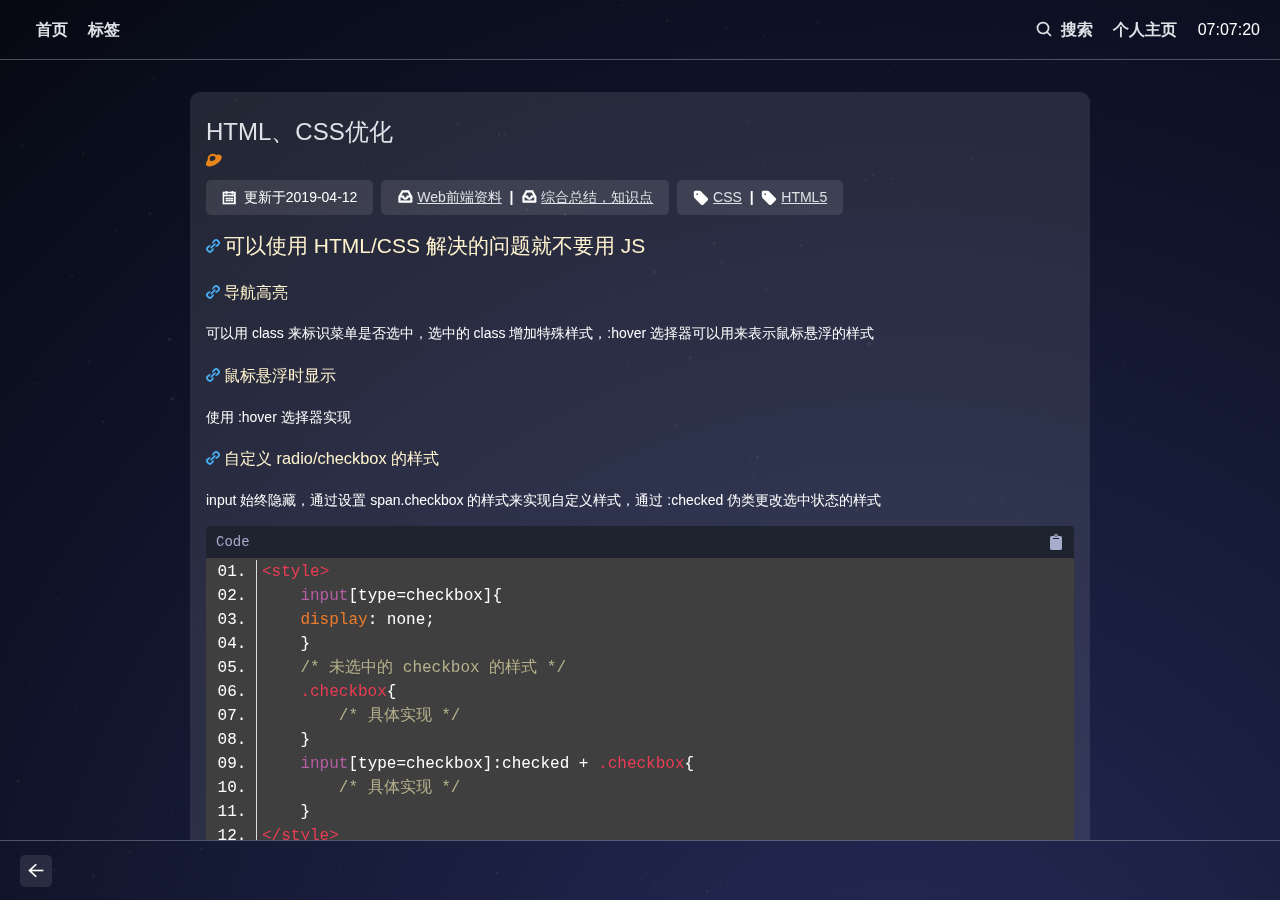
<file: index.html>
<!DOCTYPE html><html><head><meta charset=utf-8><meta name=viewport content="width=device-width,initial-scale=1"><title>laklee</title><link href=/static/css/app.91824c2eae574165a221fcc6f85e0d2a.css rel=stylesheet></head><body><div id=app></div><script type=text/javascript src=/static/js/manifest.2ae2e69a05c33dfc65f8.js></script><script type=text/javascript src=/static/js/vendor.9352651516535406e979.js></script><script type=text/javascript src=/static/js/app.5427d3b23f7c0a654eb5.js></script></body></html>
</file>
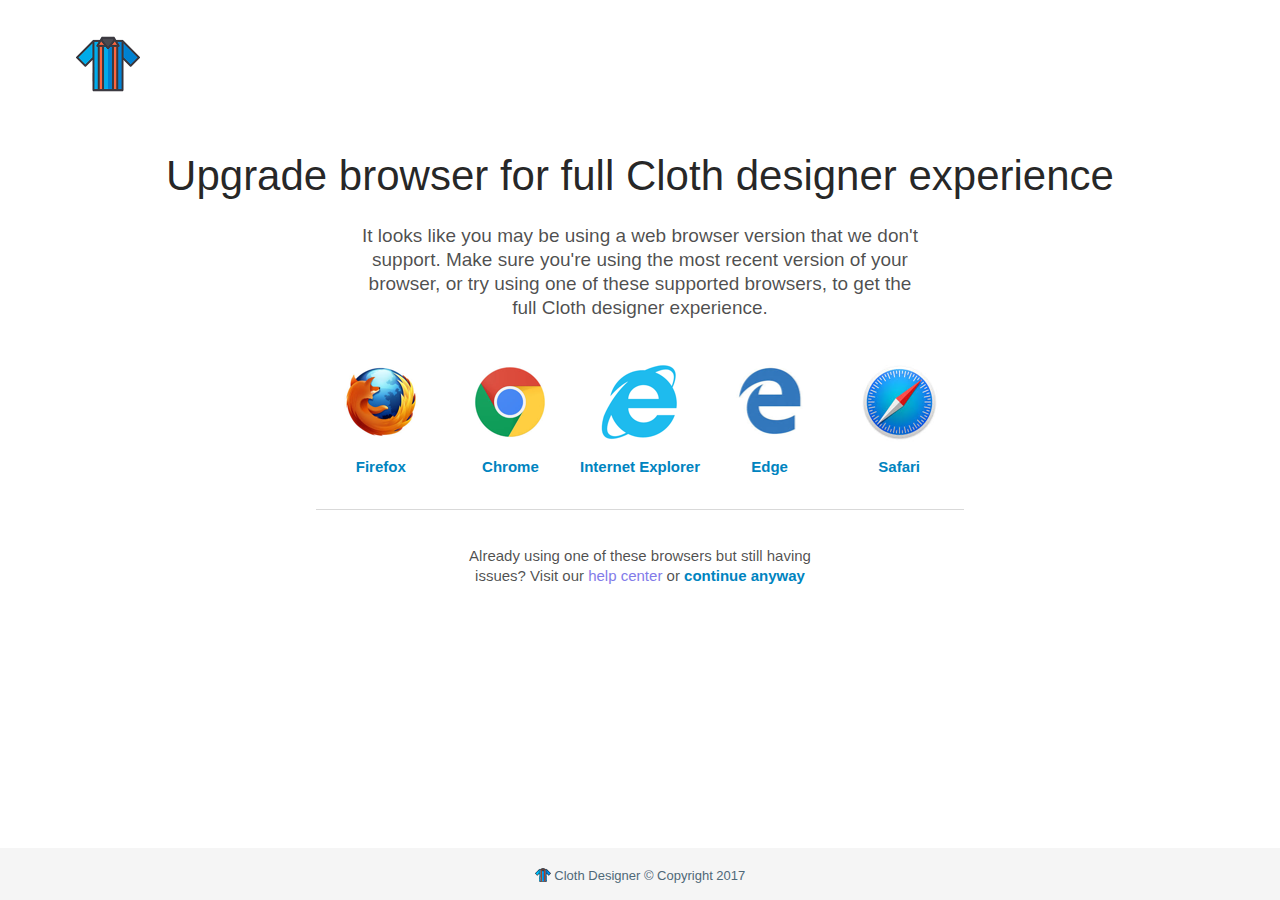
<file: design/browser-not-supported.html>
<!DOCTYPE html>
<!--[if lt IE 7]> <html lang="en" class="ie ie6 lte9 lte8 lte7"> <![endif]-->
<!--[if IE 7]> <html lang="en" class="ie ie7 lte9 lte8 lte7"> <![endif]-->
<!--[if IE 8]> <html lang="en" class="ie ie8 lte9 lte8"> <![endif]-->
<!--[if IE 9]> <html lang="en" class="ie ie9 lte9"> <![endif]-->
<!--[if gt IE 9]> <html lang="en"> <![endif]-->
<!--[if !IE]><!--> 
<html lang="en"> 
  <!--<![endif]--> 
  <head> 
    <meta charset="UTF-8"> 
    <title>Cloth Designer
    </title> 
    <meta http-equiv="X-UA-Compatible" content="IE=edge">
    <link rel="shortcut icon" type="image/ico" href="favicon.ico" />
      <style type="text/css">li-icon[type=linkedin-bug] .background{
      fill:#000}
      li-icon[type=linkedin-bug][color=brand] .background{
        fill:#0077b5}
      li-icon[type=linkedin-bug][color=inverse] .background{
        fill:#fff}
      li-icon[type=linkedin-bug][color=premium] .background{
        fill:#af9b62}
      .artdeco-premium-bug-variant li-icon[type=linkedin-bug][color=premium] .background{
        fill:#efb920}
      li-icon[type=linkedin-bug] .bug-text-color{
        display:none}
      li-icon[type=linkedin-bug][color] .bug-text-color{
        display:block}
      li-icon[type=linkedin-bug][color=inverse] .bug-text-color{
        display:none}
      li-icon[type=linkedin-bug][size="14dp"]{
        width:14px;
        height:14px}
      li-icon[type=linkedin-bug][size="21dp"]{
        width:21px;
        height:21px}
      li-icon[type=linkedin-bug][size="28dp"]{
        width:28px;
        height:28px}
      li-icon[type=linkedin-bug][size="34dp"]{
        width:34px;
        height:34px}
      li-icon[type=linkedin-bug][size="40dp"]{
        width:40px;
        height:40px}
      li-icon[type=linkedin-bug][size="48dp"]{
        width:48px;
        height:48px}
      li-icon[type=linkedin-bug] svg{
        width:100%;
        height:100%}
      li-icon[type=linkedin-bug] .bug-14dp,li-icon[type=linkedin-bug] .bug-21dp,li-icon[type=linkedin-bug] .bug-28dp,li-icon[type=linkedin-bug] .bug-34dp,li-icon[type=linkedin-bug] .bug-40dp,li-icon[type=linkedin-bug] .bug-48dp{
        display:none}
      li-icon[type=linkedin-bug] .dpi-gt1,li-icon[type=linkedin-bug][size="14dp"] .bug-14dp,li-icon[type=linkedin-bug][size="21dp"] .bug-21dp,li-icon[type=linkedin-bug][size="28dp"] .bug-28dp,li-icon[type=linkedin-bug][size="34dp"] .bug-34dp,li-icon[type=linkedin-bug][size="40dp"] .bug-40dp,li-icon[type=linkedin-bug][size="48dp"] .bug-48dp{
        display:block}
      li-icon[type=linkedin-bug] .dpi-1{
        display:none}
      @media (-webkit-max-device-pixel-ratio:1),(max-resolution:1dppx),(max-resolution:96dpi){
        li-icon[type=linkedin-bug] dpi-gt1{
          display:none}
        li-icon[type=linkedin-bug] .dpi-1{
          display:block}
      }
      li-icon[type=linkedin-logo] .background{
        fill:#000}
      li-icon[type=linkedin-logo][color=brand] .background{
        fill:#0077b5}
      li-icon[type=linkedin-logo].logo-lockup-inverse .linkedin-text path,li-icon[type=linkedin-logo].logo-lockup-inverse .linkedin-text polygon,li-icon[type=linkedin-logo][color=inverse] .background,li-icon[type=linkedin-logo][color=inverse] .linkedin-text path,li-icon[type=linkedin-logo][color=inverse] .linkedin-text polygon{
        fill:#fff}
      li-icon[type=linkedin-logo][color=premium] .background{
        fill:#af9b62}
      .artdeco-premium-bug-variant li-icon[type=linkedin-logo][color=premium] .background{
        fill:#efb920}
      li-icon[type=linkedin-logo] .bug-text-color{
        display:none}
      li-icon[type=linkedin-logo][color] .bug-text-color{
        display:block}
      li-icon[type=linkedin-logo][color=inverse] .bug-text-color{
        display:none}
      li-icon[type=linkedin-logo][size="14dp"]{
        width:56px;
        height:14px}
      li-icon[type=linkedin-logo][size="21dp"]{
        width:84px;
        height:21px}
      li-icon[type=linkedin-logo][size="28dp"]{
        width:110px;
        height:28px}
      li-icon[type=linkedin-logo][size="34dp"]{
        width:135px;
        height:34px}
      li-icon[type=linkedin-logo][size="40dp"]{
        width:159px;
        height:40px}
      li-icon[type=linkedin-logo][size="48dp"]{
        width:191px;
        height:48px}
      li-icon[type=linkedin-logo] svg{
        width:100%;
        height:100%}
      li-icon[type=linkedin-logo] .logo-14dp,li-icon[type=linkedin-logo] .logo-21dp,li-icon[type=linkedin-logo] .logo-28dp,li-icon[type=linkedin-logo] .logo-34dp,li-icon[type=linkedin-logo] .logo-40dp,li-icon[type=linkedin-logo] .logo-48dp{
        display:none}
      li-icon[type=linkedin-logo] .dpi-gt1,li-icon[type=linkedin-logo][size="14dp"] .logo-14dp,li-icon[type=linkedin-logo][size="21dp"] .logo-21dp,li-icon[type=linkedin-logo][size="28dp"] .logo-28dp,li-icon[type=linkedin-logo][size="34dp"] .logo-34dp,li-icon[type=linkedin-logo][size="40dp"] .logo-40dp,li-icon[type=linkedin-logo][size="48dp"] .logo-48dp{
        display:block}
      li-icon[type=linkedin-logo] .dpi-1{
        display:none}
      @media (-webkit-max-device-pixel-ratio:1),(max-resolution:1dppx),(max-resolution:96dpi){
        li-icon[type=linkedin-logo] .dpi-gt1{
          display:none}
        li-icon[type=linkedin-logo] .dpi-1{
          display:block}
      }
      @keyframes a{
        0%{
          transform:rotate(0deg) translate(-50%,-50%)}
        to{
          transform:rotate(1turn) translate(-50%,-50%)}
      }
      @-webkit-keyframes a{
        0%{
          -webkit-transform:rotate(0deg) translate(-50%,-50%)}
        to{
          -webkit-transform:rotate(1turn) translate(-50%,-50%)}
      }
      @keyframes b{
        0%{
          transform:rotate(0deg) translate(-50%,-50%)}
        to{
          transform:rotate(-1turn) translate(-50%,-50%)}
      }
      @-webkit-keyframes b{
        0%{
          -webkit-transform:rotate(0deg) translate(-50%,-50%)}
        to{
          -webkit-transform:rotate(-1turn) translate(-50%,-50%)}
      }
      @-webkit-keyframes c{
        to{
          stroke-dashoffset:0}
      }
      @keyframes c{
        to{
          stroke-dashoffset:0}
      }
      @-webkit-keyframes d{
        to{
          transform:scale(1)}
      }
      @keyframes d{
        to{
          transform:scale(1)}
      }
      use{
        fill-opacity:1;
        stroke-opacity:1;
        fill:transparent;
        stroke:transparent}
      .active use[*|href^="#nav-"],use[data-size=small],use[data-state=active]{
        fill-opacity:0;
        stroke-opacity:0;
        fill:currentColor;
        stroke:currentColor}
      li-icon[type=loader]>svg{
        -webkit-transform-origin:0 0;
        transform-origin:0 0;
        position:absolute;
        top:50%;
        left:50%;
        -webkit-animation:a 1s steps(12) infinite;
        animation:a 1s steps(12) infinite}
      [dir=rtl] li-icon[type=loader]>svg{
        -webkit-animation:b 1s steps(12) infinite;
        animation:b 1s steps(12) infinite}
      li-icon{
        display:inline-block;
        width:300px;
        height:150px;
        overflow:hidden;
        position:relative}
      li-icon>svg{
        display:block;
        margin:auto}
      li-icon[type$=-icon]{
        width:24px;
        height:24px}
      li-icon[type$=-icon][size=small]{
        width:16px;
        height:16px}
      li-icon[type$=-icon]>svg{
        vertical-align:top}
      li-icon[type^=nav-]{
        width:32px!important;
        height:32px!important}
      li-icon .inactive-item,li-icon .large-icon{
        fill:currentColor}
      li-icon .active-item,li-icon .small-icon{
        fill:currentColor;
        visibility:hidden}
      li-icon[size=small] .inactive-item,li-icon[size=small] .large-icon,li-icon[type^=nav-][active] .inactive-item,li-icon[type^=nav-][active] .large-icon{
        visibility:hidden}
      li-icon[size=small] .active-item,li-icon[size=small] .small-icon,li-icon[type^=nav-][active] .active-item,li-icon[type^=nav-][active] .small-icon{
        visibility:visible}
      li-icon[type^=app-]{
        width:40px!important;
        height:40px!important}
      li-icon[type=loader]{
        fill-opacity:1;
        stroke-opacity:1;
        fill:transparent;
        stroke:transparent}
      li-icon[type=loader][size=small]{
        fill-opacity:0;
        stroke-opacity:0;
        fill:currentColor;
        stroke:currentColor}
      li-icon .color-icon,li-icon[color] .solid-icon{
        display:none}
      li-icon[color] .color-icon{
        display:block}
      li-icon[type^=large-],li-icon[type^=large-][size=small]{
        width:48px!important;
        height:48px!important}
      [dir=rtl] li-icon[type*=arrow],[dir=rtl] li-icon[type*=chevron],[dir=rtl] li-icon[type*=follow],[dir=rtl] li-icon[type=enter-icon],[dir=rtl] li-icon[type=forward-icon],[dir=rtl] li-icon[type=leave-icon],[dir=rtl] li-icon[type=question-pebble-icon],[dir=rtl] li-icon[type=reply-icon],[dir=rtl] li-icon[type=share-ios-icon],[dir=rtl] li-icon[type=share-linkedin-icon],[dir=rtl] li-icon[type=to-end-icon],[dir=rtl] li-icon[type=to-start-icon]{
        -webkit-transform:rotateY(180deg);
        transform:rotateY(180deg)}
      [dir=rtl] li-icon>svg{
        float:left}
      li-icon[type$=-pebble-icon][animate]{
        transform:scale(.2);
        animation:d 334ms ease-in-out forwards}
      li-icon[type$=-pebble-icon][animate] .circle{
        stroke-dasharray:63;
        stroke-dashoffset:63;
        animation:c .5s ease-out forwards;
        animation-delay:334ms}
      li-icon[type$=-pebble-icon][animate][size=small] .circle{
        stroke-dasharray:38;
        stroke-dashoffset:38}
      li-icon[type^=premium-]{
        width:auto;
        height:16px}
      li-icon[type^=premium-][type^=premium-app-icon]{
        height:24px}
      li-icon[type^=premium-][size="8dp"]{
        height:8px}
      li-icon[type^=premium-][size="10dp"]{
        height:10px}
      li-icon[type^=premium-][size="12dp"]{
        height:12px}
      li-icon[type^=premium-][size="16dp"]{
        height:16px}
      li-icon[type^=premium-][size="20dp"]{
        height:20px}
      li-icon[type^=premium-][size="24dp"]{
        height:24px}
      li-icon[type^=premium-][size="32dp"]{
        height:32px}
      li-icon[type^=premium-] text{
        font-size:24px;
        font-weight:600;
        letter-spacing:4px;
        dominant-baseline:text-before-edge;
        font-family:Source Sans Pro,Helvetica,Arial,sans-serif}
      abbr,address,article,aside,audio,b,blockquote,body,canvas,caption,cite,code,dd,del,details,dfn,div,dl,dt,em,fieldset,figcaption,figure,footer,form,h1,h2,h3,h4,h5,h6,header,hgroup,html,i,iframe,img,ins,kbd,label,legend,li,mark,menu,nav,object,ol,p,pre,q,samp,section,small,span,strong,sub,summary,sup,table,tbody,td,tfoot,th,thead,time,tr,ul,var,video{
        margin:0;
        padding:0;
        border:0;
        outline:0;
        font-size:100%;
        vertical-align:baseline;
        background:transparent}
      body{
        line-height:1}
      article,aside,details,figcaption,figure,footer,header,hgroup,main,menu,nav,section{
        display:block}
      nav ul{
        list-style:none}
      blockquote,q{
        quotes:none}
      blockquote:after,blockquote:before,q:after,q:before{
        content:"";
        content:none}
      a{
        margin:0;
        padding:0;
        font-size:100%;
        vertical-align:baseline;
        background:transparent}
      ins{
        text-decoration:none}
      ins,mark{
        background-color:#ff9;
        color:#000}
      mark{
        font-style:italic;
        font-weight:700}
      del{
        text-decoration:line-through}
      abbr[title],dfn[title]{
        border-bottom:1px dotted;
        cursor:help}
      table{
        border-collapse:collapse;
        border-spacing:0}
      hr{
        border:0;
        display:block;
        height:1px;
        margin:1rem 0 24px;
        padding:0;
        border-color:rgba(0,0,0,.15);
        border-top:1px solid rgba(0,0,0,.15)}
      @media (max-width:976px){
        hr{
          margin-bottom:16px}
      }
      #svg-source{
        position:absolute;
        top:0;
        left:-100px;
        opacity:0}
      .a11y-text{
        border:0!important;
        clip:rect(1px,1px,1px,1px);
        height:1px!important;
        overflow:hidden;
        padding:0!important;
        position:absolute!important;
        white-space:nowrap!important;
        width:1px!important}
      [data-artdeco-is-focused=true]{
        outline:none}
      @keyframes e{
        0%{
          opacity:.99}
        to{
          opacity:1}
      }
      .artdeco-link-variant p a{
        font-weight:700!important}
      input,select{
        vertical-align:middle}
      label{
        font-family:Source Sans Pro,Helvetica,Arial,sans-serif;
        line-height:20px;
        font-weight:400;
        color:rgba(0,0,0,.55);
        font-size:15px;
        display:block;
        margin:12px 0 3px}
      label:lang(ja),label:lang(ko),label:lang(zh){
        font-size:1.4rem;
        line-height:2.2rem}
      label:lang(ar){
        font-size:1.5rem;
        line-height:2rem}
      label:lang(th){
        font-size:1.3rem;
        line-height:2rem}
      label.required:after{
        content:"*";
        color:#0084bf;
        margin-left:2px}
      input[type=date],input[type=datetime-local],input[type=datetime],input[type=email],input[type=month],input[type=number],input[type=password],input[type=search],input[type=tel],input[type=text],input[type=time],input[type=url],input[type=week],textarea{
        box-shadow:none;
        border-radius:2px;
        border:1px solid rgba(0,0,0,.25);
        padding:0 10px;
        width:100%;
        outline:0;
        height:32px;
        transition-property:border-color,box-shadow;
        transition-duration:334ms;
        transition-timing-function:cubic-bezier(.4,0,.2,1);
        transition-delay:0s;
        box-sizing:border-box;
        background-color:transparent;
        color:rgba(0,0,0,.85);
        font-size:1.5rem;
        line-height:2rem;
        font-weight:400}
      input[type=date]::-webkit-input-placeholder,input[type=datetime-local]::-webkit-input-placeholder,input[type=datetime]::-webkit-input-placeholder,input[type=email]::-webkit-input-placeholder,input[type=month]::-webkit-input-placeholder,input[type=number]::-webkit-input-placeholder,input[type=password]::-webkit-input-placeholder,input[type=search]::-webkit-input-placeholder,input[type=tel]::-webkit-input-placeholder,input[type=text]::-webkit-input-placeholder,input[type=time]::-webkit-input-placeholder,input[type=url]::-webkit-input-placeholder,input[type=week]::-webkit-input-placeholder,textarea::-webkit-input-placeholder{
        color:rgba(0,0,0,.55);
        opacity:1}
      input[type=date]::-moz-placeholder,input[type=datetime-local]::-moz-placeholder,input[type=datetime]::-moz-placeholder,input[type=email]::-moz-placeholder,input[type=month]::-moz-placeholder,input[type=number]::-moz-placeholder,input[type=password]::-moz-placeholder,input[type=search]::-moz-placeholder,input[type=tel]::-moz-placeholder,input[type=text]::-moz-placeholder,input[type=time]::-moz-placeholder,input[type=url]::-moz-placeholder,input[type=week]::-moz-placeholder,textarea::-moz-placeholder{
        color:rgba(0,0,0,.55);
        opacity:1}
      input[type=date]:-ms-input-placeholder,input[type=datetime-local]:-ms-input-placeholder,input[type=datetime]:-ms-input-placeholder,input[type=email]:-ms-input-placeholder,input[type=month]:-ms-input-placeholder,input[type=number]:-ms-input-placeholder,input[type=password]:-ms-input-placeholder,input[type=search]:-ms-input-placeholder,input[type=tel]:-ms-input-placeholder,input[type=text]:-ms-input-placeholder,input[type=time]:-ms-input-placeholder,input[type=url]:-ms-input-placeholder,input[type=week]:-ms-input-placeholder,textarea:-ms-input-placeholder{
        color:rgba(0,0,0,.55);
        opacity:1}
      input[type=date]::placeholder,input[type=datetime-local]::placeholder,input[type=datetime]::placeholder,input[type=email]::placeholder,input[type=month]::placeholder,input[type=number]::placeholder,input[type=password]::placeholder,input[type=search]::placeholder,input[type=tel]::placeholder,input[type=text]::placeholder,input[type=time]::placeholder,input[type=url]::placeholder,input[type=week]::placeholder,textarea::placeholder{
        color:rgba(0,0,0,.55);
        opacity:1}
      input[type=date]:hover,input[type=datetime-local]:hover,input[type=datetime]:hover,input[type=email]:hover,input[type=month]:hover,input[type=number]:hover,input[type=password]:hover,input[type=search]:hover,input[type=tel]:hover,input[type=text]:hover,input[type=time]:hover,input[type=url]:hover,input[type=week]:hover,textarea:hover{
        border-color:rgba(0,0,0,.55)}
      input[type=date]:focus,input[type=datetime-local]:focus,input[type=datetime]:focus,input[type=email]:focus,input[type=month]:focus,input[type=number]:focus,input[type=password]:focus,input[type=search]:focus,input[type=tel]:focus,input[type=text]:focus,input[type=time]:focus,input[type=url]:focus,input[type=week]:focus,textarea:focus{
        border-color:#0084bf;
        box-shadow:0 0 0 1px #0084bf}
      input[type=date][disabled],input[type=datetime-local][disabled],input[type=datetime][disabled],input[type=email][disabled],input[type=month][disabled],input[type=number][disabled],input[type=password][disabled],input[type=search][disabled],input[type=tel][disabled],input[type=text][disabled],input[type=time][disabled],input[type=url][disabled],input[type=week][disabled],textarea[disabled]{
        border-color:rgba(0,0,0,.1);
        color:rgba(0,0,0,.25)}
      input[type=date][disabled]::-webkit-input-placeholder,input[type=datetime-local][disabled]::-webkit-input-placeholder,input[type=datetime][disabled]::-webkit-input-placeholder,input[type=email][disabled]::-webkit-input-placeholder,input[type=month][disabled]::-webkit-input-placeholder,input[type=number][disabled]::-webkit-input-placeholder,input[type=password][disabled]::-webkit-input-placeholder,input[type=search][disabled]::-webkit-input-placeholder,input[type=tel][disabled]::-webkit-input-placeholder,input[type=text][disabled]::-webkit-input-placeholder,input[type=time][disabled]::-webkit-input-placeholder,input[type=url][disabled]::-webkit-input-placeholder,input[type=week][disabled]::-webkit-input-placeholder,textarea[disabled]::-webkit-input-placeholder{
        color:rgba(0,0,0,.25);
        opacity:1}
      input[type=date][disabled]::-moz-placeholder,input[type=datetime-local][disabled]::-moz-placeholder,input[type=datetime][disabled]::-moz-placeholder,input[type=email][disabled]::-moz-placeholder,input[type=month][disabled]::-moz-placeholder,input[type=number][disabled]::-moz-placeholder,input[type=password][disabled]::-moz-placeholder,input[type=search][disabled]::-moz-placeholder,input[type=tel][disabled]::-moz-placeholder,input[type=text][disabled]::-moz-placeholder,input[type=time][disabled]::-moz-placeholder,input[type=url][disabled]::-moz-placeholder,input[type=week][disabled]::-moz-placeholder,textarea[disabled]::-moz-placeholder{
        color:rgba(0,0,0,.25);
        opacity:1}
      input[type=date][disabled]:-ms-input-placeholder,input[type=datetime-local][disabled]:-ms-input-placeholder,input[type=datetime][disabled]:-ms-input-placeholder,input[type=email][disabled]:-ms-input-placeholder,input[type=month][disabled]:-ms-input-placeholder,input[type=number][disabled]:-ms-input-placeholder,input[type=password][disabled]:-ms-input-placeholder,input[type=search][disabled]:-ms-input-placeholder,input[type=tel][disabled]:-ms-input-placeholder,input[type=text][disabled]:-ms-input-placeholder,input[type=time][disabled]:-ms-input-placeholder,input[type=url][disabled]:-ms-input-placeholder,input[type=week][disabled]:-ms-input-placeholder,textarea[disabled]:-ms-input-placeholder{
        color:rgba(0,0,0,.25);
        opacity:1}
      input[type=date][disabled]::placeholder,input[type=datetime-local][disabled]::placeholder,input[type=datetime][disabled]::placeholder,input[type=email][disabled]::placeholder,input[type=month][disabled]::placeholder,input[type=number][disabled]::placeholder,input[type=password][disabled]::placeholder,input[type=search][disabled]::placeholder,input[type=tel][disabled]::placeholder,input[type=text][disabled]::placeholder,input[type=time][disabled]::placeholder,input[type=url][disabled]::placeholder,input[type=week][disabled]::placeholder,textarea[disabled]::placeholder{
        color:rgba(0,0,0,.25);
        opacity:1}
      input[type=date].error,input[type=datetime-local].error,input[type=datetime].error,input[type=email].error,input[type=month].error,input[type=number].error,input[type=password].error,input[type=search].error,input[type=tel].error,input[type=text].error,input[type=time].error,input[type=url].error,input[type=week].error,textarea.error{
        border-color:#ee1620}
      @media (-ms-high-contrast:none){
        ::-ms-backdrop,[type=range]{
          background-image:linear-gradient(90deg,transparent,transparent)!important;
          height:22px!important;
          margin:-8px 0!important}
      }
      [type=range]{
        -webkit-appearance:none;
        margin:10px 0;
        width:100%;
        height:16px;
        border-radius:16px;
        margin:8px 0;
        background-size:100%,calc(16.666% + 1px) 100%,200%;
        background-position:0 0,-1px,36.8421%;
        background-repeat:no-repeat,repeat-x,no-repeat;
        animation-duration:1ms;
        animation-name:e;
        background-image:linear-gradient(90deg,#0084bf 16px,transparent 17px,transparent calc(100% - 18px),#cdcfd2 18px),linear-gradient(90deg,#fff 1px,transparent 0),linear-gradient(90deg,#0084bf 50%,#cdcfd2 0)}
      [type=range][data-artdeco-slider-reverse]{
        background-image:linear-gradient(90deg,#cdcfd2 16px,transparent 17px,transparent calc(100% - 18px),#0084bf 18px),linear-gradient(90deg,#fff 1px,transparent 0),linear-gradient(90deg,#cdcfd2 50%,#0084bf 0)}
      [type=range]::-webkit-slider-thumb{
        box-shadow:0 0 0 1px rgba(0,0,0,.1),0 2px 3px rgba(0,0,0,.2);
        height:20px;
        width:20px;
        border-radius:10px;
        background:#fff;
        cursor:pointer;
        -webkit-appearance:none;
        margin-top:-2px}
      [type=range]::-webkit-slider-runnable-track{
        width:100%;
        height:16px;
        border-radius:16px;
        background-color:transparent;
        cursor:pointer}
      [type=range]::-moz-range-thumb{
        box-shadow:0 0 0 1px rgba(0,0,0,.1),0 2px 3px rgba(0,0,0,.2);
        height:20px;
        width:20px;
        border-radius:10px;
        background:#fff;
        cursor:pointer}
      [type=range]::-moz-range-track{
        width:100%;
        height:16px;
        border-radius:16px;
        background-color:transparent;
        cursor:pointer}
      [type=range]::-ms-track{
        height:16px;
        border-radius:16px;
        background-color:transparent;
        cursor:pointer;
        width:100%;
        background:transparent;
        border-color:transparent;
        color:transparent}
      [type=range]::-ms-thumb{
        box-shadow:0 0 0 1px rgba(0,0,0,.1),0 2px 3px rgba(0,0,0,.2);
        height:20px;
        width:20px;
        border-radius:10px;
        background:#fff;
        cursor:pointer}
      [type=range]::-ms-fill-lower{
        background:#0084bf;
        border-radius:16px;
        height:16px}
      [type=range]::-ms-fill-upper{
        background:#cdcfd2;
        border-radius:16px;
        height:16px}
      [type=range][data-artdeco-slider-reverse]::-ms-fill-lower{
        background:#cdcfd2}
      [type=range][data-artdeco-slider-reverse]::-ms-fill-upper{
        background:#0084bf}
      artdeco-slider{
        position:relative;
        display:block;
        overflow:hidden;
        height:32px}
      artdeco-slider,artdeco-slider input[type=range]{
        box-sizing:content-box}
      artdeco-slider[multiple] input[type=range]{
        position:absolute;
        top:0;
        left:0}
      artdeco-slider[multiple] div.artdeco-max-slider-container{
        position:absolute;
        overflow:hidden;
        top:0;
        left:0;
        width:100%;
        height:100%}
      artdeco-slider+datalist,artdeco-slider+ul{
        display:flex;
        justify-content:space-around;
        position:relative;
        padding:0 10px;
        box-sizing:border-box;
        user-select:none;
        list-style:none}
      artdeco-slider+datalist li,artdeco-slider+datalist option,artdeco-slider+ul li,artdeco-slider+ul option{
        font-family:Source Sans Pro,Helvetica,Arial,sans-serif;
        line-height:16px;
        font-weight:400;
        color:rgba(0,0,0,.55);
        font-size:13px;
        text-align:center;
        flex:1;
        transform:translateX(-50%);
        padding:0}
      artdeco-slider+datalist li:lang(ja),artdeco-slider+datalist li:lang(ko),artdeco-slider+datalist li:lang(zh),artdeco-slider+datalist option:lang(ja),artdeco-slider+datalist option:lang(ko),artdeco-slider+datalist option:lang(zh),artdeco-slider+ul li:lang(ja),artdeco-slider+ul li:lang(ko),artdeco-slider+ul li:lang(zh),artdeco-slider+ul option:lang(ja),artdeco-slider+ul option:lang(ko),artdeco-slider+ul option:lang(zh){
        font-size:1.1rem;
        line-height:1.7rem}
      artdeco-slider+datalist li:lang(ar),artdeco-slider+datalist option:lang(ar),artdeco-slider+ul li:lang(ar),artdeco-slider+ul option:lang(ar){
        font-size:1.3rem;
        line-height:1.6rem}
      artdeco-slider+datalist li:lang(th),artdeco-slider+datalist option:lang(th),artdeco-slider+ul li:lang(th),artdeco-slider+ul option:lang(th){
        font-size:1.2rem;
        line-height:1.8rem}
      artdeco-slider+datalist li:last-of-type,artdeco-slider+datalist option:last-of-type,artdeco-slider+ul li:last-of-type,artdeco-slider+ul option:last-of-type{
        position:absolute;
        left:100%;
        text-indent:-20px;
        flex:0;
        -moz-transform:translateX(15px)}
      select{
        -webkit-appearance:none;
        -moz-appearance:none;
        appearance:none;
        box-shadow:none;
        outline:0;
        height:32px;
        position:relative;
        z-index:2;
        background:transparent;
        background-image:url(/artdeco/static/images/icons.svg);
        background-repeat:no-repeat;
        background-position:top -311px left 7px;
        background-position:top -311px right 1px;
        box-sizing:border-box;
        border:0;
        width:100%;
        border:1px solid rgba(0,0,0,.25);
        padding:0 32px 0 10px;
        transition:box-shadow .15s;
        border-radius:1px;
        color:rgba(0,0,0,.85);
        font-size:1.5rem;
        line-height:2rem;
        font-weight:400}
      select::-ms-expand{
        display:none}
      select:hover{
        border-color:rgba(0,0,0,.55)}
      select:focus{
        border-color:#0084bf;
        box-shadow:0 0 0 1px #0084bf}
      select[disabled]{
        opacity:.45;
        border-color:rgba(0,0,0,.33);
        color:rgba(0,0,0,.33);
        background-image:url(/artdeco/static/images/icons.svg)}
      select.error{
        border-color:#ee1620}
      select::-webkit-input-placeholder{
        color:rgba(0,0,0,.55);
        opacity:1}
      select::-moz-placeholder{
        color:rgba(0,0,0,.55);
        opacity:1}
      select:-ms-input-placeholder{
        color:rgba(0,0,0,.55);
        opacity:1}
      select::placeholder{
        color:rgba(0,0,0,.55);
        opacity:1}
      textarea{
        height:auto;
        padding-top:7px}
      button{
        cursor:pointer}
      input[type=checkbox],input[type=radio]{
        opacity:0;
        margin:16px 2px 0 0;
        position:absolute}
      input[type=checkbox]+label,input[type=radio]+label{
        color:rgba(0,0,0,.7);
        display:block;
        line-height:20px;
        margin-bottom:0;
        padding:0;
        position:relative;
        padding-left:28px}
      input[type=checkbox]+label:after,input[type=checkbox]+label:before,input[type=radio]+label:after,input[type=radio]+label:before{
        content:" ";
        height:22px;
        width:22px;
        top:-1px;
        left:-1px;
        position:absolute;
        display:block;
        box-sizing:border-box}
      input[type=checkbox]+label:before,input[type=radio]+label:before{
        box-shadow:inset 0 0 0 1px rgba(0,0,0,.25);
        border:1px solid transparent;
        background-clip:padding-box;
        padding:2px}
      input[type=checkbox]:hover+label:before,input[type=radio]:hover+label:before{
        box-shadow:inset 0 0 0 1px rgba(0,0,0,.55)}
      input[type=checkbox]:focus+label:before,input[type=radio]:focus+label:before{
        box-shadow:0 0 0 1px #0084bf,inset 0 0 0 1px rgba(0,0,0,.25)}
      input[type=checkbox]:checked+label:before,input[type=radio]:checked+label:before{
        box-shadow:inset 0 0 0 11px #0084bf}
      input[type=checkbox]:checked+label:after,input[type=radio]:checked+label:after{
        display:block}
      input[type=checkbox]:focus:checked+label:before,input[type=radio]:focus:checked+label:before{
        box-shadow:0 0 0 1px #0084bf,inset 0 0 0 11px #0084bf}
      input[type=checkbox][disabled]+label:before,input[type=radio][disabled]+label:before{
        box-shadow:inset 0 0 0 1px rgba(0,0,0,.1)}
      input[type=checkbox].small-input+label,input[type=radio].small-input+label{
        line-height:16px}
      input[type=checkbox].small-input+label:after,input[type=checkbox].small-input+label:before,input[type=radio].small-input+label:after,input[type=radio].small-input+label:before{
        height:18px;
        width:18px}
      input[type=radio]+label:before{
        border-radius:50%;
        box-shadow:0 0 0 1px #000,.25;
        transition-property:box-shadow;
        transition-duration:167ms;
        transition-timing-function:cubic-bezier(0,0,.2,1);
        transition-delay:0s}
      input[type=radio]:checked+label:before{
        box-shadow:inset 0 0 0 6px #0084bf,inset 0 0 0 11px #fff}
      input[type=radio]:focus:checked+label:before{
        box-shadow:0 0 0 1px #0084bf,inset 0 0 0 6px #0084bf,inset 0 0 0 11px #fff}
      input[type=radio].small-input:checked+label:before{
        box-shadow:inset 0 0 0 5px #0084bf,inset 0 0 0 11px #fff}
      input[type=radio].small-input:checked+label:after{
        border-width:5px}
      input[type=radio].small-input:focus:checked+label:before{
        box-shadow:0 0 0 1px #0084bf,inset 0 0 0 5px #0084bf,inset 0 0 0 11px #fff}
      input[type=checkbox]+label:before{
        border-radius:4px;
        transition-property:box-shadow;
        transition-duration:167ms;
        transition-timing-function:cubic-bezier(0,0,.2,1);
        transition-delay:0s}
      input[type=checkbox]+label:after{
        display:none;
        height:16px;
        width:16px;
        background-image:url(/artdeco/static/images/icons.svg);
        overflow:hidden;
        margin:3px}
      input[type=checkbox]:checked+label:after{
        display:block;
        background-position:0 -24px}
      input[type=checkbox].small-input+label:after{
        top:-3px;
        left:-3px}
      form.inverse-form label{
        color:#fff}
      form.inverse-form input[type=date],form.inverse-form input[type=datetime-local],form.inverse-form input[type=datetime],form.inverse-form input[type=email],form.inverse-form input[type=month],form.inverse-form input[type=number],form.inverse-form input[type=password],form.inverse-form input[type=search],form.inverse-form input[type=tel],form.inverse-form input[type=text],form.inverse-form input[type=time],form.inverse-form input[type=url],form.inverse-form input[type=week],form.inverse-form select,form.inverse-form textarea{
        color:#fff;
        border-color:hsla(0,0%,100%,.55)}
      form.inverse-form input[type=date]::-webkit-input-placeholder,form.inverse-form input[type=datetime-local]::-webkit-input-placeholder,form.inverse-form input[type=datetime]::-webkit-input-placeholder,form.inverse-form input[type=email]::-webkit-input-placeholder,form.inverse-form input[type=month]::-webkit-input-placeholder,form.inverse-form input[type=number]::-webkit-input-placeholder,form.inverse-form input[type=password]::-webkit-input-placeholder,form.inverse-form input[type=search]::-webkit-input-placeholder,form.inverse-form input[type=tel]::-webkit-input-placeholder,form.inverse-form input[type=text]::-webkit-input-placeholder,form.inverse-form input[type=time]::-webkit-input-placeholder,form.inverse-form input[type=url]::-webkit-input-placeholder,form.inverse-form input[type=week]::-webkit-input-placeholder,form.inverse-form select::-webkit-input-placeholder,form.inverse-form textarea::-webkit-input-placeholder{
        color:hsla(0,0%,100%,.55);
        opacity:1}
      form.inverse-form input[type=date]::-moz-placeholder,form.inverse-form input[type=datetime-local]::-moz-placeholder,form.inverse-form input[type=datetime]::-moz-placeholder,form.inverse-form input[type=email]::-moz-placeholder,form.inverse-form input[type=month]::-moz-placeholder,form.inverse-form input[type=number]::-moz-placeholder,form.inverse-form input[type=password]::-moz-placeholder,form.inverse-form input[type=search]::-moz-placeholder,form.inverse-form input[type=tel]::-moz-placeholder,form.inverse-form input[type=text]::-moz-placeholder,form.inverse-form input[type=time]::-moz-placeholder,form.inverse-form input[type=url]::-moz-placeholder,form.inverse-form input[type=week]::-moz-placeholder,form.inverse-form select::-moz-placeholder,form.inverse-form textarea::-moz-placeholder{
        color:hsla(0,0%,100%,.55);
        opacity:1}
      form.inverse-form input[type=date]:-ms-input-placeholder,form.inverse-form input[type=datetime-local]:-ms-input-placeholder,form.inverse-form input[type=datetime]:-ms-input-placeholder,form.inverse-form input[type=email]:-ms-input-placeholder,form.inverse-form input[type=month]:-ms-input-placeholder,form.inverse-form input[type=number]:-ms-input-placeholder,form.inverse-form input[type=password]:-ms-input-placeholder,form.inverse-form input[type=search]:-ms-input-placeholder,form.inverse-form input[type=tel]:-ms-input-placeholder,form.inverse-form input[type=text]:-ms-input-placeholder,form.inverse-form input[type=time]:-ms-input-placeholder,form.inverse-form input[type=url]:-ms-input-placeholder,form.inverse-form input[type=week]:-ms-input-placeholder,form.inverse-form select:-ms-input-placeholder,form.inverse-form textarea:-ms-input-placeholder{
        color:hsla(0,0%,100%,.55);
        opacity:1}
      form.inverse-form input[type=date]::placeholder,form.inverse-form input[type=datetime-local]::placeholder,form.inverse-form input[type=datetime]::placeholder,form.inverse-form input[type=email]::placeholder,form.inverse-form input[type=month]::placeholder,form.inverse-form input[type=number]::placeholder,form.inverse-form input[type=password]::placeholder,form.inverse-form input[type=search]::placeholder,form.inverse-form input[type=tel]::placeholder,form.inverse-form input[type=text]::placeholder,form.inverse-form input[type=time]::placeholder,form.inverse-form input[type=url]::placeholder,form.inverse-form input[type=week]::placeholder,form.inverse-form select::placeholder,form.inverse-form textarea::placeholder{
        color:hsla(0,0%,100%,.55);
        opacity:1}
      form.inverse-form input[type=date]:disabled,form.inverse-form input[type=datetime-local]:disabled,form.inverse-form input[type=datetime]:disabled,form.inverse-form input[type=email]:disabled,form.inverse-form input[type=month]:disabled,form.inverse-form input[type=number]:disabled,form.inverse-form input[type=password]:disabled,form.inverse-form input[type=search]:disabled,form.inverse-form input[type=tel]:disabled,form.inverse-form input[type=text]:disabled,form.inverse-form input[type=time]:disabled,form.inverse-form input[type=url]:disabled,form.inverse-form input[type=week]:disabled,form.inverse-form select:disabled,form.inverse-form textarea:disabled{
        border-color:hsla(0,0%,100%,.25);
        color:hsla(0,0%,100%,.25)}
      form.inverse-form input[type=date]:disabled::-webkit-input-placeholder,form.inverse-form input[type=datetime-local]:disabled::-webkit-input-placeholder,form.inverse-form input[type=datetime]:disabled::-webkit-input-placeholder,form.inverse-form input[type=email]:disabled::-webkit-input-placeholder,form.inverse-form input[type=month]:disabled::-webkit-input-placeholder,form.inverse-form input[type=number]:disabled::-webkit-input-placeholder,form.inverse-form input[type=password]:disabled::-webkit-input-placeholder,form.inverse-form input[type=search]:disabled::-webkit-input-placeholder,form.inverse-form input[type=tel]:disabled::-webkit-input-placeholder,form.inverse-form input[type=text]:disabled::-webkit-input-placeholder,form.inverse-form input[type=time]:disabled::-webkit-input-placeholder,form.inverse-form input[type=url]:disabled::-webkit-input-placeholder,form.inverse-form input[type=week]:disabled::-webkit-input-placeholder,form.inverse-form select:disabled::-webkit-input-placeholder,form.inverse-form textarea:disabled::-webkit-input-placeholder{
        color:hsla(0,0%,100%,.25);
        opacity:1}
      form.inverse-form input[type=date]:disabled::-moz-placeholder,form.inverse-form input[type=datetime-local]:disabled::-moz-placeholder,form.inverse-form input[type=datetime]:disabled::-moz-placeholder,form.inverse-form input[type=email]:disabled::-moz-placeholder,form.inverse-form input[type=month]:disabled::-moz-placeholder,form.inverse-form input[type=number]:disabled::-moz-placeholder,form.inverse-form input[type=password]:disabled::-moz-placeholder,form.inverse-form input[type=search]:disabled::-moz-placeholder,form.inverse-form input[type=tel]:disabled::-moz-placeholder,form.inverse-form input[type=text]:disabled::-moz-placeholder,form.inverse-form input[type=time]:disabled::-moz-placeholder,form.inverse-form input[type=url]:disabled::-moz-placeholder,form.inverse-form input[type=week]:disabled::-moz-placeholder,form.inverse-form select:disabled::-moz-placeholder,form.inverse-form textarea:disabled::-moz-placeholder{
        color:hsla(0,0%,100%,.25);
        opacity:1}
      form.inverse-form input[type=date]:disabled:-ms-input-placeholder,form.inverse-form input[type=datetime-local]:disabled:-ms-input-placeholder,form.inverse-form input[type=datetime]:disabled:-ms-input-placeholder,form.inverse-form input[type=email]:disabled:-ms-input-placeholder,form.inverse-form input[type=month]:disabled:-ms-input-placeholder,form.inverse-form input[type=number]:disabled:-ms-input-placeholder,form.inverse-form input[type=password]:disabled:-ms-input-placeholder,form.inverse-form input[type=search]:disabled:-ms-input-placeholder,form.inverse-form input[type=tel]:disabled:-ms-input-placeholder,form.inverse-form input[type=text]:disabled:-ms-input-placeholder,form.inverse-form input[type=time]:disabled:-ms-input-placeholder,form.inverse-form input[type=url]:disabled:-ms-input-placeholder,form.inverse-form input[type=week]:disabled:-ms-input-placeholder,form.inverse-form select:disabled:-ms-input-placeholder,form.inverse-form textarea:disabled:-ms-input-placeholder{
        color:hsla(0,0%,100%,.25);
        opacity:1}
      form.inverse-form input[type=date]:disabled::placeholder,form.inverse-form input[type=datetime-local]:disabled::placeholder,form.inverse-form input[type=datetime]:disabled::placeholder,form.inverse-form input[type=email]:disabled::placeholder,form.inverse-form input[type=month]:disabled::placeholder,form.inverse-form input[type=number]:disabled::placeholder,form.inverse-form input[type=password]:disabled::placeholder,form.inverse-form input[type=search]:disabled::placeholder,form.inverse-form input[type=tel]:disabled::placeholder,form.inverse-form input[type=text]:disabled::placeholder,form.inverse-form input[type=time]:disabled::placeholder,form.inverse-form input[type=url]:disabled::placeholder,form.inverse-form input[type=week]:disabled::placeholder,form.inverse-form select:disabled::placeholder,form.inverse-form textarea:disabled::placeholder{
        color:hsla(0,0%,100%,.25);
        opacity:1}
      form.inverse-form input[type=date]:hover,form.inverse-form input[type=datetime-local]:hover,form.inverse-form input[type=datetime]:hover,form.inverse-form input[type=email]:hover,form.inverse-form input[type=month]:hover,form.inverse-form input[type=number]:hover,form.inverse-form input[type=password]:hover,form.inverse-form input[type=search]:hover,form.inverse-form input[type=tel]:hover,form.inverse-form input[type=text]:hover,form.inverse-form input[type=time]:hover,form.inverse-form input[type=url]:hover,form.inverse-form input[type=week]:hover,form.inverse-form select:hover,form.inverse-form textarea:hover{
        border-color:#fff}
      form.inverse-form input[type=date]:focus,form.inverse-form input[type=datetime-local]:focus,form.inverse-form input[type=datetime]:focus,form.inverse-form input[type=email]:focus,form.inverse-form input[type=month]:focus,form.inverse-form input[type=number]:focus,form.inverse-form input[type=password]:focus,form.inverse-form input[type=search]:focus,form.inverse-form input[type=tel]:focus,form.inverse-form input[type=text]:focus,form.inverse-form input[type=time]:focus,form.inverse-form input[type=url]:focus,form.inverse-form input[type=week]:focus,form.inverse-form select:focus,form.inverse-form textarea:focus{
        border-color:#fff;
        box-shadow:0 0 0 1px #fff}
      form.inverse-form select{
        background-position:top -335px left 7px;
        background-position:top -335px right 0}
      form.inverse-form select,form.inverse-form select:disabled{
        border-color:hsla(0,0%,100%,.25)}
      form.inverse-form input[type=checkbox]+label,form.inverse-form input[type=radio]+label{
        color:#fff}
      form.inverse-form input[type=checkbox]+label:before,form.inverse-form input[type=radio]+label:before{
        box-shadow:inset 0 0 0 1px hsla(0,0%,100%,.55)}
      form.inverse-form input[type=checkbox]:hover+label:before,form.inverse-form input[type=radio]:hover+label:before{
        box-shadow:inset 0 0 0 1px #fff}
      form.inverse-form input[type=checkbox]:checked+label:before,form.inverse-form input[type=radio]:checked+label:before{
        box-shadow:inset 0 0 0 11px #0084bf}
      form.inverse-form input[type=checkbox]:focus+label:before,form.inverse-form input[type=radio]:focus+label:before{
        box-shadow:0 0 0 1px #fff,inset 0 0 0 1px hsla(0,0%,100%,.25)}
      form.inverse-form input[type=checkbox]:focus:checked+label:before,form.inverse-form input[type=radio]:focus:checked+label:before{
        box-shadow:0 0 0 1px #fff,inset 0 0 0 11px #0084bf}
      form.inverse-form input[type=checkbox]:disabled+label,form.inverse-form input[type=radio]:disabled+label{
        color:hsla(0,0%,100%,.25)}
      form.inverse-form input[type=checkbox]:disabled+label:before,form.inverse-form input[type=radio]:disabled+label:before{
        box-shadow:inset 0 0 0 1px hsla(0,0%,100%,.25)}
      form.inverse-form input[type=radio]:checked+label:before{
        box-shadow:inset 0 0 0 6px #0084bf,inset 0 0 0 11px #fff}
      form.inverse-form input[type=radio]:focus:checked+label:before{
        box-shadow:0 0 0 1px #fff,inset 0 0 0 6px #0084bf,inset 0 0 0 11px #fff}
      form.inverse-form input[type=radio].small-input:checked+label:before{
        box-shadow:inset 0 0 0 5px #0084bf,inset 0 0 0 11px #fff}
      form.inverse-form input[type=radio].small-input:checked+label:after{
        border-width:5px}
      form.inverse-form input[type=radio].small-input:focus:checked+label:before{
        box-shadow:0 0 0 1px #fff,inset 0 0 0 5px #0084bf,inset 0 0 0 11px #fff}
      form.simple-form input[type=date],form.simple-form input[type=datetime-local],form.simple-form input[type=datetime],form.simple-form input[type=email],form.simple-form input[type=month],form.simple-form input[type=number],form.simple-form input[type=password],form.simple-form input[type=search],form.simple-form input[type=tel],form.simple-form input[type=text],form.simple-form input[type=time],form.simple-form input[type=url],form.simple-form input[type=week],form.simple-form select{
        border-radius:0;
        padding-left:0;
        padding-right:0}
      form.simple-form input[type=date],form.simple-form input[type=date]:disabled,form.simple-form input[type=date]:focus,form.simple-form input[type=date]:hover,form.simple-form input[type=datetime-local],form.simple-form input[type=datetime-local]:disabled,form.simple-form input[type=datetime-local]:focus,form.simple-form input[type=datetime-local]:hover,form.simple-form input[type=datetime],form.simple-form input[type=datetime]:disabled,form.simple-form input[type=datetime]:focus,form.simple-form input[type=datetime]:hover,form.simple-form input[type=email],form.simple-form input[type=email]:disabled,form.simple-form input[type=email]:focus,form.simple-form input[type=email]:hover,form.simple-form input[type=month],form.simple-form input[type=month]:disabled,form.simple-form input[type=month]:focus,form.simple-form input[type=month]:hover,form.simple-form input[type=number],form.simple-form input[type=number]:disabled,form.simple-form input[type=number]:focus,form.simple-form input[type=number]:hover,form.simple-form input[type=password],form.simple-form input[type=password]:disabled,form.simple-form input[type=password]:focus,form.simple-form input[type=password]:hover,form.simple-form input[type=search],form.simple-form input[type=search]:disabled,form.simple-form input[type=search]:focus,form.simple-form input[type=search]:hover,form.simple-form input[type=tel],form.simple-form input[type=tel]:disabled,form.simple-form input[type=tel]:focus,form.simple-form input[type=tel]:hover,form.simple-form input[type=text],form.simple-form input[type=text]:disabled,form.simple-form input[type=text]:focus,form.simple-form input[type=text]:hover,form.simple-form input[type=time],form.simple-form input[type=time]:disabled,form.simple-form input[type=time]:focus,form.simple-form input[type=time]:hover,form.simple-form input[type=url],form.simple-form input[type=url]:disabled,form.simple-form input[type=url]:focus,form.simple-form input[type=url]:hover,form.simple-form input[type=week],form.simple-form input[type=week]:disabled,form.simple-form input[type=week]:focus,form.simple-form input[type=week]:hover,form.simple-form select,form.simple-form select:disabled,form.simple-form select:focus,form.simple-form select:hover{
        border-width:0 0 1px}
      form.simple-form input[type=date]:focus,form.simple-form input[type=datetime-local]:focus,form.simple-form input[type=datetime]:focus,form.simple-form input[type=email]:focus,form.simple-form input[type=month]:focus,form.simple-form input[type=number]:focus,form.simple-form input[type=password]:focus,form.simple-form input[type=search]:focus,form.simple-form input[type=tel]:focus,form.simple-form input[type=text]:focus,form.simple-form input[type=time]:focus,form.simple-form input[type=url]:focus,form.simple-form input[type=week]:focus,form.simple-form select:focus{
        box-shadow:0 1px 0 0 #0084bf}
      form.simple-form select{
        padding-right:32px}
      form.simple-form .floating-label{
        position:relative;
        display:block;
        margin-top:35px}
      form.simple-form .floating-label .label-text{
        position:absolute;
        top:10px;
        left:0;
        transition:all .35s ease;
        margin:0}
      form.simple-form .floating-label[data-form-elem-focus=true] .label-text{
        transform:translateY(-25px);
        -webkit-transform:translateY(-25px)}
      form.simple-form.inverse-form input[type=date]:focus,form.simple-form.inverse-form input[type=datetime-local]:focus,form.simple-form.inverse-form input[type=datetime]:focus,form.simple-form.inverse-form input[type=email]:focus,form.simple-form.inverse-form input[type=month]:focus,form.simple-form.inverse-form input[type=number]:focus,form.simple-form.inverse-form input[type=password]:focus,form.simple-form.inverse-form input[type=search]:focus,form.simple-form.inverse-form input[type=tel]:focus,form.simple-form.inverse-form input[type=text]:focus,form.simple-form.inverse-form input[type=time]:focus,form.simple-form.inverse-form input[type=url]:focus,form.simple-form.inverse-form input[type=week]:focus,form.simple-form.inverse-form select:focus{
        box-shadow:0 1px 0 0 #fff}
      artdeco-floatlabel{
        position:relative;
        display:block;
        margin-top:35px}
      artdeco-floatlabel input[type=date],artdeco-floatlabel input[type=datetime-local],artdeco-floatlabel input[type=datetime],artdeco-floatlabel input[type=email],artdeco-floatlabel input[type=month],artdeco-floatlabel input[type=number],artdeco-floatlabel input[type=password],artdeco-floatlabel input[type=search],artdeco-floatlabel input[type=tel],artdeco-floatlabel input[type=text],artdeco-floatlabel input[type=time],artdeco-floatlabel input[type=url],artdeco-floatlabel input[type=week]{
        border-radius:0;
        padding-left:0;
        padding-right:0}
      artdeco-floatlabel input[type=date],artdeco-floatlabel input[type=date]:disabled,artdeco-floatlabel input[type=date]:focus,artdeco-floatlabel input[type=date]:hover,artdeco-floatlabel input[type=datetime-local],artdeco-floatlabel input[type=datetime-local]:disabled,artdeco-floatlabel input[type=datetime-local]:focus,artdeco-floatlabel input[type=datetime-local]:hover,artdeco-floatlabel input[type=datetime],artdeco-floatlabel input[type=datetime]:disabled,artdeco-floatlabel input[type=datetime]:focus,artdeco-floatlabel input[type=datetime]:hover,artdeco-floatlabel input[type=email],artdeco-floatlabel input[type=email]:disabled,artdeco-floatlabel input[type=email]:focus,artdeco-floatlabel input[type=email]:hover,artdeco-floatlabel input[type=month],artdeco-floatlabel input[type=month]:disabled,artdeco-floatlabel input[type=month]:focus,artdeco-floatlabel input[type=month]:hover,artdeco-floatlabel input[type=number],artdeco-floatlabel input[type=number]:disabled,artdeco-floatlabel input[type=number]:focus,artdeco-floatlabel input[type=number]:hover,artdeco-floatlabel input[type=password],artdeco-floatlabel input[type=password]:disabled,artdeco-floatlabel input[type=password]:focus,artdeco-floatlabel input[type=password]:hover,artdeco-floatlabel input[type=search],artdeco-floatlabel input[type=search]:disabled,artdeco-floatlabel input[type=search]:focus,artdeco-floatlabel input[type=search]:hover,artdeco-floatlabel input[type=tel],artdeco-floatlabel input[type=tel]:disabled,artdeco-floatlabel input[type=tel]:focus,artdeco-floatlabel input[type=tel]:hover,artdeco-floatlabel input[type=text],artdeco-floatlabel input[type=text]:disabled,artdeco-floatlabel input[type=text]:focus,artdeco-floatlabel input[type=text]:hover,artdeco-floatlabel input[type=time],artdeco-floatlabel input[type=time]:disabled,artdeco-floatlabel input[type=time]:focus,artdeco-floatlabel input[type=time]:hover,artdeco-floatlabel input[type=url],artdeco-floatlabel input[type=url]:disabled,artdeco-floatlabel input[type=url]:focus,artdeco-floatlabel input[type=url]:hover,artdeco-floatlabel input[type=week],artdeco-floatlabel input[type=week]:disabled,artdeco-floatlabel input[type=week]:focus,artdeco-floatlabel input[type=week]:hover{
        border-width:0 0 1px;
        outline:0}
      artdeco-floatlabel input[type=date]:focus,artdeco-floatlabel input[type=datetime-local]:focus,artdeco-floatlabel input[type=datetime]:focus,artdeco-floatlabel input[type=email]:focus,artdeco-floatlabel input[type=month]:focus,artdeco-floatlabel input[type=number]:focus,artdeco-floatlabel input[type=password]:focus,artdeco-floatlabel input[type=search]:focus,artdeco-floatlabel input[type=tel]:focus,artdeco-floatlabel input[type=text]:focus,artdeco-floatlabel input[type=time]:focus,artdeco-floatlabel input[type=url]:focus,artdeco-floatlabel input[type=week]:focus{
        box-shadow:0 1px 0 0 #0084bf}
      artdeco-floatlabel select{
        padding-right:32px}
      artdeco-floatlabel .artdeco-label-text{
        position:absolute;
        top:10px;
        left:0;
        transition:all .35s ease;
        margin:0}
      artdeco-floatlabel[data-form-elem-focus=true] .artdeco-label-text{
        transform:translateY(-25px);
        -webkit-transform:translateY(-25px)}
      html.artdeco{
        -webkit-font-smoothing:antialiased}
      @media only screen and (-webkit-min-device-pixel-ratio:1.25),only screen and (min-device-pixel-ratio:1.25),only screen and (min-resolution:1.25dppx),only screen and (min-resolution:200dpi){
        html.artdeco{
          -webkit-font-smoothing:subpixel-antialiased}
      }
      html{
        font-size:62.5%}
      html body{
        font-family:Source Sans Pro,Helvetica,Arial,sans-serif}
      a{
        text-decoration:none;
        font-weight:700;
        background-color:transparent;
        border:0;
        color:#0084bf}
      a:visited{
        color:#827be9}
      a:visited:active{
        color:#665ed0}
      .artdeco-link-variant a{
        font-weight:400;
        color:#0073b1}
      .artdeco-link-variant a:visited{
        color:#827be9}
      .artdeco-link-variant a:visited:active{
        color:#665ed0}
      a.focus,a.hover,a:focus,a:hover{
        text-decoration:underline}
      a.active,a:active{
        text-decoration:none;
        color:#006097}
      .artdeco-link-variant a.active,.artdeco-link-variant a:active{
        color:#004b7c}
      ::selection{
        background:#0084bf;
        color:#fff}
      ::-moz-selection{
        background:#0084bf;
        color:#fff}
      b,strong{
        font-weight:700}
      body,p{
        font-family:Source Sans Pro,Helvetica,Arial,sans-serif;
        line-height:20px;
        font-weight:400;
        color:rgba(0,0,0,.7);
        font-size:17px}
      body:lang(ja),body:lang(ko),body:lang(zh),p:lang(ja),p:lang(ko),p:lang(zh){
        font-size:1.6rem;
        line-height:2.3rem}
      body:lang(ar),p:lang(ar){
        font-size:1.7rem;
        line-height:2.1rem}
      body:lang(th),p:lang(th){
        font-size:1.5rem;
        line-height:2.2rem}
      .large-header,h1{
        font-family:Source Sans Pro,Helvetica,Arial,sans-serif;
        line-height:48px;
        font-weight:200;
        color:rgba(0,0,0,.85);
        font-size:42px}
      .large-header:lang(ja),.large-header:lang(ko),.large-header:lang(zh),h1:lang(ja),h1:lang(ko),h1:lang(zh){
        font-size:3.2rem;
        line-height:4.4rem}
      .large-header:lang(ar),h1:lang(ar){
        font-size:4.2rem;
        line-height:5rem}
      .large-header:lang(th),h1:lang(th){
        font-size:3.4rem;
        line-height:4.8rem}
      h2{
        font-family:Source Sans Pro,Helvetica,Arial,sans-serif;
        line-height:40px;
        font-weight:200;
        color:rgba(0,0,0,.85);
        font-size:34px}
      h2:lang(ja),h2:lang(ko),h2:lang(zh){
        font-size:2.8rem;
        line-height:3.8rem}
      h2:lang(ar){
        font-size:3.4rem;
        line-height:4.1rem}
      h2:lang(th){
        font-size:2.8rem;
        line-height:4rem}
      .large-text,h3{
        font-family:Source Sans Pro,Helvetica,Arial,sans-serif;
        line-height:32px;
        font-weight:200;
        color:rgba(0,0,0,.85);
        font-size:26px}
      .large-text:lang(ja),.large-text:lang(ko),.large-text:lang(zh),h3:lang(ja),h3:lang(ko),h3:lang(zh){
        font-size:2.2rem;
        line-height:3.1rem}
      .large-text:lang(ar),h3:lang(ar){
        font-size:2.6rem;
        line-height:3.2rem}
      .large-text:lang(th),h3:lang(th){
        font-size:2rem;
        line-height:2.8rem}
      .medium-text,h4{
        font-family:Source Sans Pro,Helvetica,Arial,sans-serif;
        line-height:28px;
        font-weight:400;
        color:rgba(0,0,0,.85);
        font-size:21px}
      .medium-text:lang(ja),.medium-text:lang(ko),.medium-text:lang(zh),h4:lang(ja),h4:lang(ko),h4:lang(zh){
        font-size:2rem;
        line-height:2.8rem}
      .medium-text:lang(ar),h4:lang(ar){
        font-size:2.1rem;
        line-height:2.6rem}
      .medium-text:lang(th),h4:lang(th){
        font-size:1.9rem;
        line-height:2.6rem}
      .small-text,h5{
        font-family:Source Sans Pro,Helvetica,Arial,sans-serif;
        line-height:24px;
        font-weight:400;
        color:rgba(0,0,0,.85);
        font-size:17px}
      .small-text:lang(ja),.small-text:lang(ko),.small-text:lang(zh),h5:lang(ja),h5:lang(ko),h5:lang(zh){
        font-size:1.6rem;
        line-height:2.3rem}
      .small-text:lang(ar),h5:lang(ar){
        font-size:1.7rem;
        line-height:2.1rem}
      .small-text:lang(th),h5:lang(th){
        font-size:1.5rem;
        line-height:2.2rem}
      h6{
        font-family:Source Sans Pro,Helvetica,Arial,sans-serif;
        line-height:20px;
        font-weight:600;
        color:rgba(0,0,0,.55);
        font-size:15px}
      h6:lang(ja),h6:lang(ko),h6:lang(zh){
        font-size:1.4rem;
        line-height:2.2rem}
      h6:lang(ar){
        font-size:1.5rem;
        line-height:2rem}
      h6:lang(th){
        font-size:1.3rem;
        line-height:2rem}
      em,i{
        font-style:italic}
      em:lang(ar),em:lang(ja),em:lang(ko),em:lang(th),em:lang(zh),i:lang(ar),i:lang(ja),i:lang(ko),i:lang(th),i:lang(zh){
        font-style:normal!important}
      button,input,select,textarea{
        font-family:inherit}
      .small-text,button,input{
        font-size:1.45rem;
        line-height:1.375}
      blockquote{
        font-family:Source Sans Pro,Helvetica,Arial,sans-serif;
        line-height:24px;
        font-weight:400;
        color:rgba(0,0,0,.7);
        font-size:17px}
      blockquote:lang(ja),blockquote:lang(ko),blockquote:lang(zh){
        font-size:1.6rem;
        line-height:2.3rem}
      blockquote:lang(ar){
        font-size:1.7rem;
        line-height:2.1rem}
      blockquote:lang(th){
        font-size:1.5rem;
        line-height:2.2rem}
      artdeco-pill{
        height:32px;
        color:rgba(0,0,0,.55);
        border:0}
      artdeco-pill .artdeco-pill-icons{
        position:relative;
        margin-left:0;
        height:16px;
        width:16px}
      artdeco-pill li-icon{
        position:absolute;
        transform:scale(0);
        transition:transform 167ms ease-in-out}
      artdeco-pill li-icon[type=plus-icon]{
        transform:scale(1)}
      artdeco-pill li-icon[type=cancel-icon]{
        transform:scale(1) rotate(45deg);
        opacity:0;
        transition:transform 167ms ease-in-out,opacity 0ms 167ms}
      artdeco-pill[type=toggle] label{
        font-family:Source Sans Pro,Helvetica,Arial,sans-serif;
        line-height:20px;
        font-weight:600;
        color:rgba(0,0,0,.85);
        font-size:15px;
        display:inline-flex;
        height:32px;
        align-items:center;
        padding:12px 12px 12px 10px;
        margin:0;
        box-shadow:inset 0 0 0 1px #0084bf;
        background-color:transparent;
        color:#0084bf;
        border-radius:32px;
        box-sizing:border-box;
        transition:color 334ms ease-in-out,box-shadow 334ms ease-in-out,background-color 334ms ease-in-out}
      artdeco-pill[type=toggle] label:lang(ja),artdeco-pill[type=toggle] label:lang(ko),artdeco-pill[type=toggle] label:lang(zh){
        font-size:1.4rem;
        line-height:2.2rem}
      artdeco-pill[type=toggle] label:lang(ar){
        font-size:1.5rem;
        line-height:2rem}
      artdeco-pill[type=toggle] label:lang(th){
        font-size:1.3rem;
        line-height:2rem}
      artdeco-pill[type=toggle] label span{
        margin-left:5px}
      artdeco-pill[type=toggle] label:after,artdeco-pill[type=toggle] label:before{
        display:none}
      artdeco-pill[type=toggle] input{
        border:0!important;
        clip:rect(1px,1px,1px,1px);
        height:1px!important;
        overflow:hidden;
        padding:0!important;
        position:absolute!important;
        white-space:nowrap!important;
        width:1px!important}
      artdeco-pill[type=toggle]:hover label,artdeco-pill[type=toggle][data-artdeco-focus] label{
        box-shadow:inset 0 0 0 2px #0073b1;
        color:#0073b1;
        background-color:transparent}
      artdeco-pill[type=toggle][checked] label{
        box-shadow:inset 0 0 0 2px transparent;
        color:#fff;
        background-color:#0084bf}
      artdeco-pill[type=toggle][checked] label li-icon[type=check-icon]{
        transform:scale(1);
        transition:transform 167ms ease-in-out 167ms}
      artdeco-pill[type=toggle][checked] label li-icon[type=cancel-icon],artdeco-pill[type=toggle][checked] label li-icon[type=plus-icon]{
        transform:scale(0);
        transition:transform 167ms ease-in-out,opacity 0ms 167ms}
      artdeco-pill[type=toggle][checked]:hover label,artdeco-pill[type=toggle][checked][data-artdeco-focus] label{
        box-shadow:inset 0 0 0 2px #0073b1;
        background-color:#0073b1;
        color:#fff}
      artdeco-pill[type=toggle][checked]:hover label li-icon[type=cancel-icon],artdeco-pill[type=toggle][checked][data-artdeco-focus] label li-icon[type=cancel-icon]{
        transform:scale(1);
        opacity:1;
        transition:transform 167ms ease-in-out 167ms}
      artdeco-pill[type=toggle][checked]:hover label li-icon[type=check-icon],artdeco-pill[type=toggle][checked]:hover label li-icon[type=plus-icon],artdeco-pill[type=toggle][checked][data-artdeco-focus] label li-icon[type=check-icon],artdeco-pill[type=toggle][checked][data-artdeco-focus] label li-icon[type=plus-icon]{
        transform:scale(0);
        transition:transform 167ms ease-in-out}
      artdeco-pill[type=toggle][color-scheme=muted] label{
        box-shadow:inset 0 0 0 1px rgba(0,0,0,.55);
        background-color:transparent;
        color:rgba(0,0,0,.55)}
      artdeco-pill[type=toggle][color-scheme=muted]:hover label,artdeco-pill[type=toggle][color-scheme=muted][data-artdeco-focus] label{
        box-shadow:inset 0 0 0 2px rgba(0,0,0,.7);
        color:rgba(0,0,0,.7);
        background-color:transparent}
      artdeco-pill[type=toggle][color-scheme=muted][checked] label{
        box-shadow:inset 0 0 0 2px transparent;
        color:rgba(0,0,0,.55);
        background-color:hsla(210,4%,71%,.25)}
      artdeco-pill[type=toggle][color-scheme=muted][checked]:hover label,artdeco-pill[type=toggle][color-scheme=muted][checked][data-artdeco-focus] label{
        box-shadow:inset 0 0 0 2px transparent;
        background-color:hsla(210,4%,71%,.4);
        color:rgba(0,0,0,.7)}
      artdeco-pill[type=toggle][color-scheme=inverse] label{
        box-shadow:inset 0 0 0 1px #fff;
        background-color:transparent;
        color:#fff}
      artdeco-pill[type=toggle][color-scheme=inverse]:hover label,artdeco-pill[type=toggle][color-scheme=inverse][data-artdeco-focus] label{
        box-shadow:inset 0 0 0 2px #fff;
        color:#fff;
        background-color:transparent}
      artdeco-pill[type=toggle][color-scheme=inverse][checked] label{
        box-shadow:inset 0 0 0 2px transparent;
        color:rgba(0,0,0,.55);
        background-color:#fff}
      artdeco-pill[type=toggle][color-scheme=inverse][checked]:hover label,artdeco-pill[type=toggle][color-scheme=inverse][checked][data-artdeco-focus] label{
        box-shadow:inset 0 0 0 2px #fff;
        background-color:#fff;
        color:rgba(0,0,0,.7)}
      artdeco-pill[type=input]{
        display:inline-flex;
        position:relative;
        align-items:center;
        justify-content:flex-start;
        vertical-align:middle}
      artdeco-pill[type=input] label{
        display:flex;
        position:absolute;
        box-sizing:border-box;
        align-items:center;
        z-index:0;
        top:0;
        left:11px;
        height:32px;
        margin:0;
        cursor:pointer;
        opacity:1;
        color:#0084bf;
        -webkit-user-select:none;
        -moz-user-select:none;
        -ms-user-select:none;
        user-select:none}
      artdeco-pill[type=input] label .artdeco-pill-label-text{
        font-family:Source Sans Pro,Helvetica,Arial,sans-serif;
        line-height:20px;
        font-weight:600;
        color:rgba(0,0,0,.85);
        font-size:15px;
        transition:opacity 334ms ease-in-out;
        margin-left:6px;
        color:inherit;
        line-height:21px}
      artdeco-pill[type=input] label .artdeco-pill-label-text:lang(ja),artdeco-pill[type=input] label .artdeco-pill-label-text:lang(ko),artdeco-pill[type=input] label .artdeco-pill-label-text:lang(zh){
        font-size:1.4rem;
        line-height:2.2rem}
      artdeco-pill[type=input] label .artdeco-pill-label-text:lang(ar){
        font-size:1.5rem;
        line-height:2rem}
      artdeco-pill[type=input] label .artdeco-pill-label-text:lang(th){
        font-size:1.3rem;
        line-height:2rem}
      artdeco-pill[type=input] input[type=text]{
        font-family:Source Sans Pro,Helvetica,Arial,sans-serif;
        line-height:20px;
        font-weight:600;
        color:rgba(0,0,0,.85);
        font-size:15px;
        display:inline-block;
        height:32px;
        width:150px;
        box-sizing:border-box;
        background-color:transparent;
        padding:0 16px 0 32px;
        border:1px solid transparent;
        border-radius:16px;
        cursor:pointer;
        transform:translateX(8px);
        transition:background-color 334ms ease-in-out,width 334ms ease-in-out,border-color 334ms ease-in-out,transform 334ms ease-in-out}
      artdeco-pill[type=input] input[type=text]:lang(ja),artdeco-pill[type=input] input[type=text]:lang(ko),artdeco-pill[type=input] input[type=text]:lang(zh){
        font-size:1.4rem;
        line-height:2.2rem}
      artdeco-pill[type=input] input[type=text]:lang(ar){
        font-size:1.5rem;
        line-height:2rem}
      artdeco-pill[type=input] input[type=text]:lang(th){
        font-size:1.3rem;
        line-height:2rem}
      artdeco-pill[type=input] input[type=text]:focus{
        outline:none;
        border-color:#0084bf;
        box-shadow:none;
        cursor:auto}
      artdeco-pill[type=input][data-artdeco-focus] input[type=text]{
        color:rgba(0,0,0,.85);
        transform:translateX(0);
        transition:background-color 334ms ease-in-out,width 334ms ease-in-out,border-color 334ms ease-in-out,transform 334ms ease-in-out}
      artdeco-pill[type=input][data-artdeco-focus] .artdeco-pill-label-text{
        opacity:.3;
        cursor:text}
      artdeco-pill[type=input][complete]{
        max-width:none;
        cursor:pointer}
      artdeco-pill[type=input][complete] input[type=text]{
        background-color:#0084bf;
        color:#fff;
        border-color:transparent;
        transform:translateX(0);
        transition:background-color 334ms ease-in-out,width 334ms ease-in-out,border-color 334ms ease-in-out,transform 0ms}
      artdeco-pill[type=input][complete] label{
        z-index:1;
        color:#fff}
      artdeco-pill[type=input][complete] label .artdeco-pill-label-text{
        display:none}
      artdeco-pill[type=input][complete] li-icon[type=check-icon]{
        opacity:1;
        transform:scale(1);
        transition:transform 167ms ease-in-out 167ms}
      artdeco-pill[type=input][complete] li-icon[type=cancel-icon],artdeco-pill[type=input][complete] li-icon[type=plus-icon]{
        transform:scale(0);
        transition:transform 167ms ease-in-out,opacity 0ms 167ms}
      artdeco-pill[type=input][complete]:hover input,artdeco-pill[type=input][complete][data-artdeco-focus] input{
        background-color:#0073b1;
        border-color:transparent;
        color:#fff}
      artdeco-pill[type=input][complete]:hover label li-icon,artdeco-pill[type=input][complete][data-artdeco-focus] label li-icon{
        color:#fff}
      artdeco-pill[type=input][complete]:hover label li-icon[type=cancel-icon],artdeco-pill[type=input][complete][data-artdeco-focus] label li-icon[type=cancel-icon]{
        opacity:1;
        transform:scale(1);
        transition:transform 167ms ease-in-out 167ms}
      artdeco-pill[type=input][complete]:hover label li-icon[type=check-icon],artdeco-pill[type=input][complete][data-artdeco-focus] label li-icon[type=check-icon]{
        transform:scale(0);
        transition:transform 167ms ease-in-out}
      artdeco-pill[type=input][data-artdeco-has-content]:not([complete]) input[type=text]{
        transition:width 0ms,background-color 334ms ease-in-out,border-color 334ms ease-in-out,transform 334ms ease-in-out}
      artdeco-pill[type=input][data-artdeco-has-content] label .artdeco-pill-label-text{
        display:none}
      artdeco-pill[type=input][color-scheme=muted] label{
        color:rgba(0,0,0,.55)}
      artdeco-pill[type=input][color-scheme=muted] input[type=text]{
        background-color:transparent;
        color:rgba(0,0,0,.55)}
      artdeco-pill[type=input][color-scheme=muted] input[type=text]:focus{
        border-color:rgba(0,0,0,.55);
        color:rgba(0,0,0,.7);
        background-color:transparent}
      artdeco-pill[type=input][color-scheme=muted][data-artdeco-focus] input[type=text]{
        color:rgba(0,0,0,.55)}
      artdeco-pill[type=input][color-scheme=muted][complete] input[type=text]{
        background-color:hsla(210,4%,71%,.25);
        color:rgba(0,0,0,.55);
        border-color:transparent}
      artdeco-pill[type=input][color-scheme=muted][complete] li-icon{
        color:rgba(0,0,0,.55)}
      artdeco-pill[type=input][color-scheme=muted][complete]:hover input,artdeco-pill[type=input][color-scheme=muted][complete][data-artdeco-focus] input{
        background-color:hsla(210,4%,71%,.4);
        border-color:transparent;
        color:rgba(0,0,0,.7)}
      artdeco-pill[type=input][color-scheme=muted][complete]:hover li-icon,artdeco-pill[type=input][color-scheme=muted][complete][data-artdeco-focus] li-icon{
        color:rgba(0,0,0,.7)}
      artdeco-pill[type=input][color-scheme=inverse] label{
        color:#fff}
      artdeco-pill[type=input][color-scheme=inverse] input[type=text]{
        background-color:transparent;
        color:#fff}
      artdeco-pill[type=input][color-scheme=inverse] input[type=text]:focus{
        border-color:#fff;
        color:#fff;
        background-color:transparent}
      artdeco-pill[type=input][color-scheme=inverse][data-artdeco-focus] input[type=text]{
        color:hsla(0,0%,100%,.85)}
      artdeco-pill[type=input][color-scheme=inverse][complete] input[type=text]{
        background-color:#fff;
        color:rgba(0,0,0,.55);
        border-color:transparent}
      artdeco-pill[type=input][color-scheme=inverse][complete] li-icon{
        color:rgba(0,0,0,.55)}
      artdeco-pill[type=input][color-scheme=inverse][complete]:hover input,artdeco-pill[type=input][color-scheme=inverse][complete][data-artdeco-focus] input{
        background-color:#fff;
        border-color:transparent;
        color:rgba(0,0,0,.7)}
      artdeco-pill[type=input][color-scheme=inverse][complete]:hover li-icon,artdeco-pill[type=input][color-scheme=inverse][complete][data-artdeco-focus] li-icon{
        color:rgba(0,0,0,.7)}
      linkedin-logo{
        display:block}
      linkedin-logo .logo-text,linkedin-logo li-icon{
        vertical-align:middle}
      linkedin-logo .logo-text{
        display:inline-block;
        font-family:Source Sans Pro,Helvetica,Arial,sans-serif;
        letter-spacing:.2em;
        color:rgba(0,0,0,.85);
        white-space:nowrap}
      linkedin-logo .logo-text.logo-lockup-dark{
        color:#000}
      linkedin-logo .logo-text.logo-lockup-inverse{
        color:#fff}
      linkedin-logo[size="14dp"] li-icon{
        margin-right:calc(5px - .2em)}
      linkedin-logo[size="14dp"] .logo-text{
        font-weight:600;
        font-size:11px;
        line-height:14px}
      linkedin-logo[size="21dp"] li-icon{
        margin-right:calc(7px - .2em)}
      linkedin-logo[size="21dp"] .logo-text{
        font-size:14px;
        line-height:21px}
      linkedin-logo[size="28dp"] li-icon{
        margin-right:calc(9px - .2em)}
      linkedin-logo[size="28dp"] .logo-text{
        font-size:17px;
        line-height:28px}
      linkedin-logo[size="34dp"] li-icon{
        margin-right:calc(12px - .2em)}
      linkedin-logo[size="34dp"] .logo-text{
        font-size:20px;
        line-height:34px}
      linkedin-logo[size="40dp"] li-icon{
        margin-right:calc(14px - .2em)}
      linkedin-logo[size="40dp"] .logo-text{
        font-size:23px;
        line-height:40px}
      linkedin-logo[size="48dp"] li-icon{
        margin-right:calc(18px - .2em)}
      linkedin-logo[size="48dp"] .logo-text{
        font-size:26px;
        line-height:48px}
      linkedin-logo.vertical{
        text-align:center;
        display:inline-block}
      linkedin-logo.vertical .logo-text{
        display:block}
      linkedin-logo.vertical[size="40dp"] li-icon{
        padding-right:0}
      linkedin-logo.vertical[size="40dp"] .logo-text{
        font-size:30px;
        line-height:60px}
      linkedin-logo.vertical[size="48dp"] li-icon{
        padding-right:0}
      linkedin-logo.vertical[size="48dp"] .logo-text{
        font-size:35px;
        line-height:70px}
      body.artdeco-modal-is-open{
        overflow:hidden}
      body.artdeco-modal-is-open>.ember-view{
        -webkit-filter:blur(2px);
        filter:blur(2px)}
      artdeco-modal-overlay{
        position:fixed;
        top:0;
        left:0;
        z-index:10000;
        display:flex;
        height:100vh;
        width:100vw;
        align-items:center;
        justify-content:center;
        opacity:0;
        background-color:rgba(0,0,0,.75);
        animation:f 167ms cubic-bezier(0,0,.2,1) forwards}
      artdeco-modal-overlay.artdeco-is-open{
        opacity:1}
      artdeco-modal-overlay[data-artdeco-destroying]{
        opacity:0;
        animation:f 167ms cubic-bezier(.4,0,1,1) reverse backwards}
      artdeco-modal-overlay[data-artdeco-destroying] artdeco-modal{
        max-height:calc(100vh - 64px);
        transform:scaleY(1);
        animation:g 334ms cubic-bezier(.4,0,1,1) reverse backwards}
      artdeco-modal{
        box-shadow:0 0 0 1px rgba(0,0,0,.1),0 12px 18px 1px rgba(0,0,0,.2);
        position:relative;
        display:flex;
        flex-direction:column;
        width:1128px;
        min-height:48px;
        border-radius:2px;
        overflow:auto;
        background-color:#fff;
        transform:scale(.25);
        opacity:0;
        max-height:calc(100vh - 64px);
        animation:g 334ms cubic-bezier(0,0,.2,1) forwards}
      artdeco-modal-overlay.artdeco-is-open artdeco-modal{
        transform:scale(1);
        opacity:1;
        width:1128px}
      artdeco-modal .artdeco-dismiss{
        background-color:transparent;
        border:0;
        border-radius:2px;
        box-sizing:border-box;
        color:rgba(0,0,0,.55);
        cursor:pointer;
        display:inline-block;
        font-size:0;
        font-weight:600;
        font-family:inherit;
        height:32px;
        line-height:32px;
        overflow:hidden;
        outline-width:2px;
        padding:0;
        position:relative;
        text-align:center;
        text-decoration:none;
        transition-duration:167ms;
        transition-property:background-color,box-shadow,color;
        transition-timing-function:cubic-bezier(0,0,.2,1);
        vertical-align:middle;
        z-index:0;
        border-radius:16px;
        text-indent:-999px;
        width:32px;
        position:absolute;
        top:8px;
        right:8px}
      artdeco-modal .artdeco-dismiss>svg,artdeco-modal .artdeco-dismiss li-icon{
        top:50%;
        height:24px;
        left:50%;
        margin:-12px 0 0 -12px;
        padding:0;
        position:absolute;
        width:24px}
      artdeco-modal .artdeco-dismiss>svg,artdeco-modal .artdeco-dismiss li-icon>svg{
        transition:transform 167ms;
        transition-timing-function:cubic-bezier(0,0,.2,1)}
      artdeco-modal .artdeco-dismiss li-icon>svg{
        display:block;
        vertical-align:top}
      artdeco-modal .artdeco-dismiss:after{
        border:50vw solid rgba(0,0,0,.2);
        padding:calc(50% + 1px);
        background-color:transparent;
        border-radius:50%;
        content:"";
        height:0;
        left:50%;
        position:absolute;
        top:50%;
        -webkit-transform:translate(-50%,-50%);
        transform:translate(-50%,-50%);
        transition:padding 334ms;
        transition-timing-function:cubic-bezier(0,0,.2,1);
        width:0;
        z-index:-1}
      .edge artdeco-modal .artdeco-dismiss:after,.ie artdeco-modal .artdeco-dismiss:after{
        padding:100%}
      .edge artdeco-modal .artdeco-dismiss,.ie artdeco-modal .artdeco-dismiss{
        border-radius:32px}
      .artdeco-button-variant artdeco-modal .artdeco-dismiss{
        font-weight:400;
        background-color:transparent}
      .artdeco-button-variant artdeco-modal .artdeco-dismiss:after{
        border-color:rgba(0,0,0,.2);
        padding:calc(50% + 1px)}
      .edge .artdeco-button-variant artdeco-modal .artdeco-dismiss:after,.ie .artdeco-button-variant artdeco-modal .artdeco-dismiss:after{
        padding:100%}
      artdeco-modal .artdeco-dismiss:hover:not(:disabled)[data-is-animating-click=true],artdeco-modal .artdeco-dismiss:not(:disabled)[data-is-animating-click=true]{
        color:rgba(0,0,0,.85);
        transition-duration:.14s;
        transition-timing-function:cubic-bezier(.4,0,1,1)}
      artdeco-modal .artdeco-dismiss:hover:not(:disabled)[data-is-animating-click=true]:after,artdeco-modal .artdeco-dismiss:not(:disabled)[data-is-animating-click=true]:after{
        padding:0;
        transition-duration:.14s}
      artdeco-modal .artdeco-dismiss:before{
        transition-duration:.5s}
      artdeco-modal .artdeco-dismiss.hover-not-disabled,artdeco-modal .artdeco-dismiss:hover:not(:disabled){
        background-color:rgba(0,0,0,.1);
        color:rgba(0,0,0,.7)}
      .artdeco-button-variant artdeco-modal .artdeco-dismiss.hover-not-disabled,.artdeco-button-variant artdeco-modal .artdeco-dismiss:hover:not(:disabled){
        background-color:rgba(0,0,0,.1);
        box-shadow:none}
      artdeco-modal .artdeco-dismiss.disabled,artdeco-modal .artdeco-dismiss:disabled{
        color:rgba(0,0,0,.25)}
      artdeco-modal-header{
        display:block;
        padding:8px 16px;
        border-bottom:1px solid rgba(0,0,0,.15)}
      artdeco-modal-header h1,artdeco-modal-header h2,artdeco-modal-header h3,artdeco-modal-header h4,artdeco-modal-header h5,artdeco-modal-header h6{
        font-family:Source Sans Pro,Helvetica,Arial,sans-serif;
        line-height:32px;
        font-weight:200;
        color:rgba(0,0,0,.85);
        font-size:26px;
        margin-bottom:0}
      artdeco-modal-header h1:lang(ja),artdeco-modal-header h1:lang(ko),artdeco-modal-header h1:lang(zh),artdeco-modal-header h2:lang(ja),artdeco-modal-header h2:lang(ko),artdeco-modal-header h2:lang(zh),artdeco-modal-header h3:lang(ja),artdeco-modal-header h3:lang(ko),artdeco-modal-header h3:lang(zh),artdeco-modal-header h4:lang(ja),artdeco-modal-header h4:lang(ko),artdeco-modal-header h4:lang(zh),artdeco-modal-header h5:lang(ja),artdeco-modal-header h5:lang(ko),artdeco-modal-header h5:lang(zh),artdeco-modal-header h6:lang(ja),artdeco-modal-header h6:lang(ko),artdeco-modal-header h6:lang(zh){
        font-size:2.2rem;
        line-height:3.1rem}
      artdeco-modal-header h1:lang(ar),artdeco-modal-header h2:lang(ar),artdeco-modal-header h3:lang(ar),artdeco-modal-header h4:lang(ar),artdeco-modal-header h5:lang(ar),artdeco-modal-header h6:lang(ar){
        font-size:2.6rem;
        line-height:3.2rem}
      artdeco-modal-header h1:lang(th),artdeco-modal-header h2:lang(th),artdeco-modal-header h3:lang(th),artdeco-modal-header h4:lang(th),artdeco-modal-header h5:lang(th),artdeco-modal-header h6:lang(th){
        font-size:2rem;
        line-height:2.8rem}
      artdeco-modal-content{
        overflow:auto;
        flex-grow:1;
        padding:8px 16px}
      artdeco-modal-footer{
        display:block;
        padding:8px 16px}
      artdeco-modal-footer[has-divider=true]{
        border-top:1px solid rgba(0,0,0,.15)}
      @media screen and (min-width:1192px){
        artdeco-modal,artdeco-modal.is-open{
          width:1128px}
      }
      @media screen and (max-width:1192px) and (min-width:809px){
        artdeco-modal,artdeco-modal.is-open{
          width:745px}
      }
      @media screen and (max-width:809px) and (min-width:616px){
        artdeco-modal,artdeco-modal.is-open{
          width:552px}
      }
      @media screen and (max-width:616px){
        artdeco-modal,artdeco-modal.is-open{
          width:360px}
      }
      @keyframes f{
        0%{
          opacity:0}
        to{
          opacity:1}
      }
      @keyframes g{
        0%{
          transform:scale(.25);
          opacity:0}
        to{
          transform:scaleY(1);
          opacity:1}
      }
      artdeco-completeness-meter{
        display:flex;
        position:relative;
        height:8px;
        background-color:#e1e9ee;
        color:#0073b1;
        width:300px;
        border-radius:2px}
      artdeco-completeness-meter[benchmark]:after{
        content:" ";
        width:2px;
        height:16px;
        position:absolute;
        top:-50%;
        background-color:#c7d1d8;
        transition:left 1s ease-in-out,background-color 1s ease-in-out;
        animation-duration:167ms;
        animation-timing-function:cubic-bezier(.4,0,.2,1);
        animation-fill-mode:forwards}
      artdeco-completeness-meter[benchmark]:before{
        content:" ";
        position:absolute;
        top:0;
        left:0;
        height:8px;
        background-color:#c7d1d8;
        border-top-left-radius:2px;
        border-bottom-left-radius:2px;
        transition:width 1s ease-in-out}
      artdeco-completeness-meter .artdeco-completeness-background{
        width:100%;
        height:8px;
        overflow:hidden;
        position:absolute;
        border-radius:2px}
      artdeco-completeness-meter progress{
        position:absolute;
        width:100%;
        height:8px;
        background-color:#0073b1;
        border:none;
        transition:width 1s ease-in-out;
        animation:h 1s cubic-bezier(.4,0,.2,1)}
      artdeco-completeness-meter progress::-webkit-progress-bar,artdeco-completeness-meter progress::-webkit-progress-value{
        background-color:#0073b1}
      artdeco-completeness-meter progress::-moz-progress-bar{
        background-color:#0073b1}
      artdeco-completeness-meter progress::-ms-fill{
        background-color:#0073b1;
        border:none}
      artdeco-completeness-meter[size=large]{
        height:12px}
      artdeco-completeness-meter[size=large][benchmark]:after{
        top:-4px;
        height:20px}
      artdeco-completeness-meter[size=large] .artdeco-completeness-background,artdeco-completeness-meter[size=large] progress{
        height:12px}
      artdeco-completeness-meter[inverse]{
        background-color:rgba(0,0,0,.25);
        color:#68c5cd}
      artdeco-completeness-meter[inverse][benchmark]:after{
        background-color:rgba(0,0,0,.55)}
      artdeco-completeness-meter[inverse][benchmark]:before{
        background-color:rgba(0,0,0,.25)}
      artdeco-completeness-meter[inverse] progress{
        background-color:#68c5cd}
      artdeco-completeness-meter[inverse] progress::-webkit-progress-bar,artdeco-completeness-meter[inverse] progress::-webkit-progress-value{
        background-color:#68c5cd}
      artdeco-completeness-meter[inverse] progress::-moz-progress-bar{
        background-color:#68c5cd}
      artdeco-completeness-meter[inverse] progress::-ms-fill{
        background-color:#68c5cd;
        border:none}
      artdeco-completeness-meter[color=pro],artdeco-completeness-meter[color=pro]:after{
        color:#0e95a0}
      artdeco-completeness-meter[color=pro] progress{
        background-color:#0e95a0}
      artdeco-completeness-meter[color=pro] progress::-webkit-progress-bar,artdeco-completeness-meter[color=pro] progress::-webkit-progress-value{
        background-color:#0e95a0}
      artdeco-completeness-meter[color=pro] progress::-moz-progress-bar{
        background-color:#0e95a0}
      artdeco-completeness-meter[color=pro] progress::-ms-fill{
        background-color:#0e95a0;
        border:none}
      artdeco-completeness-meter[inverse][color=pro],artdeco-completeness-meter[inverse][color=pro]:after{
        color:#68c5cd}
      artdeco-completeness-meter[inverse][color=pro] progress{
        background-color:#68c5cd}
      artdeco-completeness-meter[inverse][color=pro] progress::-webkit-progress-bar,artdeco-completeness-meter[inverse][color=pro] progress::-webkit-progress-value{
        background-color:#68c5cd}
      artdeco-completeness-meter[inverse][color=pro] progress::-moz-progress-bar{
        background-color:#68c5cd}
      artdeco-completeness-meter[inverse][color=pro] progress::-ms-fill{
        background-color:#68c5cd;
        border:none}
      artdeco-completeness-meter[color=positive],artdeco-completeness-meter[color=positive]:after{
        color:#469a1f}
      artdeco-completeness-meter[color=positive] progress{
        background-color:#469a1f}
      artdeco-completeness-meter[color=positive] progress::-webkit-progress-bar,artdeco-completeness-meter[color=positive] progress::-webkit-progress-value{
        background-color:#469a1f}
      artdeco-completeness-meter[color=positive] progress::-moz-progress-bar{
        background-color:#469a1f}
      artdeco-completeness-meter[color=positive] progress::-ms-fill{
        background-color:#469a1f;
        border:none}
      artdeco-completeness-meter[inverse][color=positive],artdeco-completeness-meter[inverse][color=positive]:after{
        color:#91c475}
      artdeco-completeness-meter[inverse][color=positive] progress{
        background-color:#91c475}
      artdeco-completeness-meter[inverse][color=positive] progress::-webkit-progress-bar,artdeco-completeness-meter[inverse][color=positive] progress::-webkit-progress-value{
        background-color:#91c475}
      artdeco-completeness-meter[inverse][color=positive] progress::-moz-progress-bar{
        background-color:#91c475}
      artdeco-completeness-meter[inverse][color=positive] progress::-ms-fill{
        background-color:#91c475;
        border:none}
      artdeco-completeness-meter[color=muted],artdeco-completeness-meter[color=muted]:after{
        color:#7a8b98}
      artdeco-completeness-meter[color=muted] progress{
        background-color:#7a8b98}
      artdeco-completeness-meter[color=muted] progress::-webkit-progress-bar,artdeco-completeness-meter[color=muted] progress::-webkit-progress-value{
        background-color:#7a8b98}
      artdeco-completeness-meter[color=muted] progress::-moz-progress-bar{
        background-color:#7a8b98}
      artdeco-completeness-meter[color=muted] progress::-ms-fill{
        background-color:#7a8b98;
        border:none}
      artdeco-completeness-meter[inverse][color=muted],artdeco-completeness-meter[inverse][color=muted]:after{
        color:#acb9c2}
      artdeco-completeness-meter[inverse][color=muted] progress{
        background-color:#acb9c2}
      artdeco-completeness-meter[inverse][color=muted] progress::-webkit-progress-bar,artdeco-completeness-meter[inverse][color=muted] progress::-webkit-progress-value{
        background-color:#acb9c2}
      artdeco-completeness-meter[inverse][color=muted] progress::-moz-progress-bar{
        background-color:#acb9c2}
      artdeco-completeness-meter[inverse][color=muted] progress::-ms-fill{
        background-color:#acb9c2;
        border:none}
      artdeco-completeness-meter[type=circular]{
        height:96px;
        width:96px;
        background:none}
      artdeco-completeness-meter[type=circular][benchmark]:before{
        background:none;
        content:none}
      artdeco-completeness-meter[type=circular][benchmark]:after{
        top:calc(50% - 4px);
        left:calc(50% - 1px);
        height:8px}
      artdeco-completeness-meter[type=circular] progress{
        border:0!important;
        clip:rect(1px,1px,1px,1px);
        height:1px!important;
        overflow:hidden;
        padding:0!important;
        position:absolute!important;
        white-space:nowrap!important;
        width:1px!important}
      artdeco-completeness-meter[type=circular][size=large]{
        height:128px;
        width:128px}
      artdeco-completeness-meter[type=circular][size=large]:after{
        top:calc(50% - 7px);
        height:14px}
      artdeco-completeness-meter[type=circular][size=small]{
        height:56px;
        width:56px}
      @keyframes h{
        0%{
          transform:translate(-100%)}
        to{
          transform:translate(0)}
      }
      artdeco-chip{
        display:inline-flex;
        align-items:center;
        height:24px;
        border-radius:2px;
        margin:0 8px 8px 0;
        padding:0 6px 0 8px;
        background-color:hsla(210,4%,71%,.25);
        transition:color .3s,background-color .3s}
      artdeco-chip .artdeco-chip-text{
        font-family:Source Sans Pro,Helvetica,Arial,sans-serif;
        line-height:20px;
        font-weight:600;
        color:rgba(0,0,0,.85);
        font-size:15px;
        color:rgba(0,0,0,.55);
        margin:0}
      artdeco-chip .artdeco-chip-text:lang(ja),artdeco-chip .artdeco-chip-text:lang(ko),artdeco-chip .artdeco-chip-text:lang(zh){
        font-size:1.4rem;
        line-height:2.2rem}
      artdeco-chip .artdeco-chip-text:lang(ar){
        font-size:1.5rem;
        line-height:2rem}
      artdeco-chip .artdeco-chip-text:lang(th){
        font-size:1.3rem;
        line-height:2rem}
      artdeco-chip .artdeco-chip-button{
        background:transparent;
        border:0;
        padding:0;
        line-height:0;
        position:static;
        margin-left:6px;
        color:rgba(0,0,0,.55);
        transition:"color .3s"}
      artdeco-chip .artdeco-chip-button:hover{
        color:rgba(0,0,0,.7)}
      artdeco-chip .artdeco-chip-button:active{
        color:rgba(0,0,0,.85)}
      artdeco-chip[size=large]{
        font-family:Source Sans Pro,Helvetica,Arial,sans-serif;
        line-height:24px;
        font-weight:600;
        color:rgba(0,0,0,.85);
        font-size:17px;
        height:28px}
      artdeco-chip[size=large]:lang(ja),artdeco-chip[size=large]:lang(ko),artdeco-chip[size=large]:lang(zh){
        font-size:1.6rem;
        line-height:2.3rem}
      artdeco-chip[size=large]:lang(ar){
        font-size:1.7rem;
        line-height:2.1rem}
      artdeco-chip[size=large]:lang(th){
        font-size:1.5rem;
        line-height:2.2rem}
      artdeco-chip:hover{
        background-color:hsla(210,4%,71%,.4);
        color:rgba(0,0,0,.7)}
      artdeco-chip:active{
        background-color:hsla(210,4%,71%,.55);
        color:rgba(0,0,0,.85)}
      artdeco-chip:last-of-type{
        margin-right:0}
      artdeco-typeahead{
        display:block}
      artdeco-typeahead-results-container{
        box-shadow:0 0 0 1px rgba(0,0,0,.1),0 6px 9px rgba(0,0,0,.2);
        display:block;
        position:relative;
        border-radius:0 0 2px 2px;
        padding:4px 0;
        background-color:#fff}
      artdeco-typeahead-results-container ul{
        list-style-type:none}
      artdeco-typeahead-results-container li{
        padding:8px 16px}
      artdeco-typeahead-results-container .highlighted,artdeco-typeahead-results-container li:hover{
        background-color:#f3f6f8}
      body,html{
        background:#fff;
        margin:0;
        padding:0;
        border:0;
        outline:0;
        font-size:100%;
        line-height:1;
        vertical-align:baseline}
      #body-footer,#body-header,#body-main{
        width:1128px;
        box-sizing:content-box;
        padding:0 30px;
        display:block;
        margin:auto;
        position:relative}
      @media (max-width:1208px){
        #body-footer,#body-header,#body-main{
          width:calc(100vw - 20px);
          box-sizing:border-box}
      }
      @media (max-width:976px){
        #body-footer,#body-header,#body-main{
          padding:0 18px}
      }
      #body-header{
        padding:32px 0}
      #body-header .header-content{
        box-sizing:border-box;
        float:left;
        margin-bottom:24px;
        margin-right:-1px;
        width:1128px}
      @media (max-width:1208px){
        #body-header .header-content{
          width:calc(((100vw - 632px) * 1) + 552px)}
      }
      @media (max-width:976px){
        #body-header .header-content{
          width:calc(((100vw - 424px) * 1) + 368px);
          margin-bottom:12px}
      }
      @media (max-width:769px){
        #body-header .header-content{
          left:0;
          right:0;
          width:100%;
          margin-left:0;
          margin-right:0}
      }
      #body-header .header-logo svg{
        width:96px;
        height:96px}
      .footer-wrapper{
        display:block;
        position:fixed;
        bottom:0;
        left:0;
        width:100%;
        background:#f5f5f5}
      #body-footer{
        padding:16px 0px;
        display:inline-block;
        margin:0 auto;
        text-align:center;
        vertical-align:middle;
        width:100%;
        font-family:Source Sans Pro,Helvetica,Arial,sans-serif;
        line-height:16px;
        font-weight:400;
        color:rgba(0,0,0,.85);
        font-size:13px;
        color:#4f6878}
      #body-footer:after{
        content:"";
        display:table;
        clear:both}
      #body-footer:lang(ja),#body-footer:lang(ko),#body-footer:lang(zh){
        font-size:1.1rem;
        line-height:1.7rem}
      #body-footer:lang(ar){
        font-size:1.3rem;
        line-height:1.6rem}
      #body-footer:lang(th){
        font-size:1.2rem;
        line-height:1.8rem}
      #body-footer .footer-copyright{
        display:inline-block}
      #body-footer .footer-copyright a{
        text-decoration:none}
      #body-footer .footer-copyright svg{
        width:20px;
        height:14px;
        display:inline-block;
        vertical-align:top}
      #body-footer .footer-nav{
        display:inline-block;
        margin:0;
        padding:0;
        list-style:none}
      #body-footer .footer-nav>li{
        padding:0 16px;
        margin:0;
        display:inline-block}
      #body-footer .footer-nav a{
        color:#4f6878;
        font-weight:600;
        text-decoration:none}
      #body-footer .footer-nav a:hover{
        text-decoration:underline}
      #body-main .body-content{
        box-sizing:border-box;
        float:left;
        margin-bottom:24px;
        margin-right:-1px;
        width:1128px}
      @media (max-width:1208px){
        #body-main .body-content{
          width:calc(((100vw - 632px) * 1) + 552px)}
      }
      @media (max-width:976px){
        #body-main .body-content{
          width:calc(((100vw - 424px) * 1) + 368px);
          margin-bottom:12px}
      }
      @media (max-width:769px){
        #body-main .body-content{
          left:0;
          right:0;
          width:100%;
          margin-left:0;
          margin-right:0}
      }
      .unsupported-page{
        text-align:center;
        padding-top:64px}
      @media (max-width:769px){
        .unsupported-page{
          padding-top:32px}
      }
      .unsupported-page .heading{
        font-family:Source Sans Pro,Helvetica,Arial,sans-serif;
        line-height:48px;
        font-weight:200;
        color:rgba(0,0,0,.85);
        font-size:42px;
        margin:24px 0}
      .unsupported-page .heading:lang(ja),.unsupported-page .heading:lang(ko),.unsupported-page .heading:lang(zh){
        font-size:3.2rem;
        line-height:4.4rem}
      .unsupported-page .heading:lang(ar){
        font-size:4.2rem;
        line-height:5rem}
      .unsupported-page .heading:lang(th){
        font-size:3.4rem;
        line-height:4.8rem}
      .unsupported-page .subheading{
        font-family:Source Sans Pro,Helvetica,Arial,sans-serif;
        line-height:24px;
        font-weight:400;
        color:rgba(0,0,0,.7);
        font-size:19px;
        max-width:560px;
        margin:0 auto}
      .unsupported-page .subheading:lang(ja),.unsupported-page .subheading:lang(ko),.unsupported-page .subheading:lang(zh){
        font-size:1.8rem;
        line-height:3.3rem}
      .unsupported-page .subheading:lang(ar){
        font-size:1.9rem;
        line-height:2.8rem}
      .unsupported-page .subheading:lang(th){
        font-size:1.6rem;
        line-height:2.8rem}
      .unsupported-page .browser-list{
        max-width:648px;
        margin:0 auto;
        padding:32px 0;
        margin-bottom:12px;
        border-bottom:1px solid rgba(0,0,0,.15)}
      .unsupported-page .browser-list:after{
        content:"";
        display:table;
        clear:both}
      .unsupported-page .browser-list li{
        font-family:Source Sans Pro,Helvetica,Arial,sans-serif;
        line-height:20px;
        font-weight:600;
        color:#000;
        font-size:15px;
        display:block;
        float:left;
        width:20%}
      .unsupported-page .browser-list li:lang(ja),.unsupported-page .browser-list li:lang(ko),.unsupported-page .browser-list li:lang(zh){
        font-size:1.4rem;
        line-height:2.2rem}
      .unsupported-page .browser-list li:lang(ar){
        font-size:1.5rem;
        line-height:2rem}
      .unsupported-page .browser-list li:lang(th){
        font-size:1.3rem;
        line-height:2rem}
      .unsupported-page .browser-list li a{
        text-decoration:none;
        font-weight:700;
        background-color:transparent;
        border:0;
        color:#0084bf;
        display:block;
        font-weight:600}
      .unsupported-page .browser-list li a:visited{
        color:#0084bf}
      .unsupported-page .browser-list li a:visited:active{
        color:#006097}
      .artdeco-link-variant .unsupported-page .browser-list li a{
        font-weight:400;
        color:#0073b1}
      .artdeco-link-variant .unsupported-page .browser-list li a:visited{
        color:#0084bf}
      .artdeco-link-variant .unsupported-page .browser-list li a:visited:active{
        color:#006097}
      .artdeco-link-variant .unsupported-page .browser-list li a:active{
        color:#004b7c}
      .unsupported-page .browser-list li a.focus,.unsupported-page .browser-list li a.hover,.unsupported-page .browser-list li a:focus,.unsupported-page .browser-list li a:hover{
        text-decoration:underline}
      .unsupported-page .browser-list li a.active,.unsupported-page .browser-list li a:active{
        text-decoration:none;
        color:#006097}
      .artdeco-link-variant .unsupported-page .browser-list li a.active,.artdeco-link-variant .unsupported-page .browser-list li a:active{
        color:#004b7c}
      .unsupported-page .browser-list li a span{
        display:block}
      .unsupported-page .browser-list li img{
        max-width:100%}
      .unsupported-page .footnote{
        font-family:Source Sans Pro,Helvetica,Arial,sans-serif;
        line-height:20px;
        font-weight:400;
        color:rgba(0,0,0,.7);
        font-size:15px;
        max-width:350px;
        margin:0 auto;
        padding:24px 0}
      .unsupported-page .footnote:lang(ja),.unsupported-page .footnote:lang(ko),.unsupported-page .footnote:lang(zh){
        font-size:1.4rem;
        line-height:2.2rem}
      .unsupported-page .footnote:lang(ar){
        font-size:1.5rem;
        line-height:2rem}
      .unsupported-page .footnote:lang(th){
        font-size:1.3rem;
        line-height:2rem}
      .unsupported-page .footnote a{
        text-decoration:none;
        font-weight:700;
        background-color:transparent;
        border:0;
        color:#0084bf;
        font-weight:400}
      .unsupported-page .footnote a:visited{
        color:#827be9}
      .unsupported-page .footnote a:visited:active{
        color:#665ed0}
      .artdeco-link-variant .unsupported-page .footnote a{
        font-weight:400;
        color:#0073b1}
      .artdeco-link-variant .unsupported-page .footnote a:visited{
        color:#827be9}
      .artdeco-link-variant .unsupported-page .footnote a:visited:active{
        color:#665ed0}
      .unsupported-page .footnote a.focus,.unsupported-page .footnote a.hover,.unsupported-page .footnote a:focus,.unsupported-page .footnote a:hover{
        text-decoration:underline}
      .unsupported-page .footnote a.active,.unsupported-page .footnote a:active{
        text-decoration:none;
        color:#006097}
      .artdeco-link-variant .unsupported-page .footnote a.active,.artdeco-link-variant .unsupported-page .footnote a:active{
        color:#004b7c}
      .footnote span{
          font-weight:bold;
      }
      </style>
  </head> 
  <body dir="ltr"> 
    <div id="body-header" role="banner">
      <div class="header-content">
        <div class="header-logo">
          <a href="" title="Cloth Designer">
            <img src="images/logo.png" width="64" height="64" padding-top="64"/>
          </a>
        </div>
      </div>
    </div>
    <div id="body-main" role="main"> 
      <div class="body"> 
        <div class="unsupported-page"> 
          <h1 class="heading">Upgrade browser for full Cloth designer experience
          </h1> 
          <p class="subheading">It looks like you may be using a web browser version that we don't support. Make sure you're using the most recent version of your browser, or try using one of these supported browsers, to get the full Cloth designer experience.
          </p> 
          <ul class="browser-list"> 
            <li> 
              <a href="https://www.mozilla.org/en-US/firefox/new/" target="_blank" title="Download Firefox"> 
                <img src="[data-uri]" alt=""> 
                <span>Firefox
                </span> 
              </a> 
            </li> 
            <li> 
              <a href="https://www.google.com/intl/en/chrome/browser/desktop/" target="_blank" title="Download Chrome"> 
                <img src="[data-uri]" alt=""> 
                <span>Chrome
                </span> 
              </a> 
            </li> 
            <li> 
              <a href="https://www.microsoft.com/en-us/download/internet-explorer.aspx" target="_blank" title="Download Internet Explorer"> 
                <img src="[data-uri]" alt=""> 
                <span>Internet Explorer
                </span> 
              </a> 
            </li> 
            <li> 
              <a href="https://www.microsoft.com/en-us/windows/microsoft-edge" target="_blank" title="Download Edge"> 
                <img src="[data-uri]" alt=""> 
                <span>Edge
                </span> 
              </a> 
            </li> 
            <li> 
              <a href="https://support.apple.com/en-us/HT204416" target="_blank" title="Download Safari"> 
                <img src="[data-uri]" alt=""> 
                <span>Safari
                </span> 
              </a> 
            </li> 
          </ul> 
          <p class="footnote">Already using one of these browsers but still having issues? Visit our 
            <a href="" title="Help Center">help center
            </a> or
            <a href="index.html" title="continue anyway">
                <span>
                    continue anyway
                </span>
            </a>
          </p> 
        </div> 
      </div> 
    </div> 
    <div class="footer-wrapper" role="contentinfo"> 
      <div id="body-footer">
        <span class="footer-copyright">
          <a href="" title="Cloth Designer">
             <img src="images/logo_mini.png" width="16" height="16" style="position:relative;top:3px;"/>
          </a>
            Cloth Designer &copy; Copyright 2017
        </span>

        <script> (function() {
            /* adjust the margin at the bottom of the page to accommodate the fixed footer */ var footer = document.getElementById('body-footer');
            function adjustFooterOffset() {
              var height = footer.offsetHeight;
              document.body.style.marginBottom = height + 'px';
            }
            window.addEventListener('resize', adjustFooterOffset);
            adjustFooterOffset();
          }
                  ());
        </script> 
      </div> 
    </div> 
    <script type="text/javascript">!function(){
        "use strict"}
      ();
    </script>
  </body>
</html>
</file>
